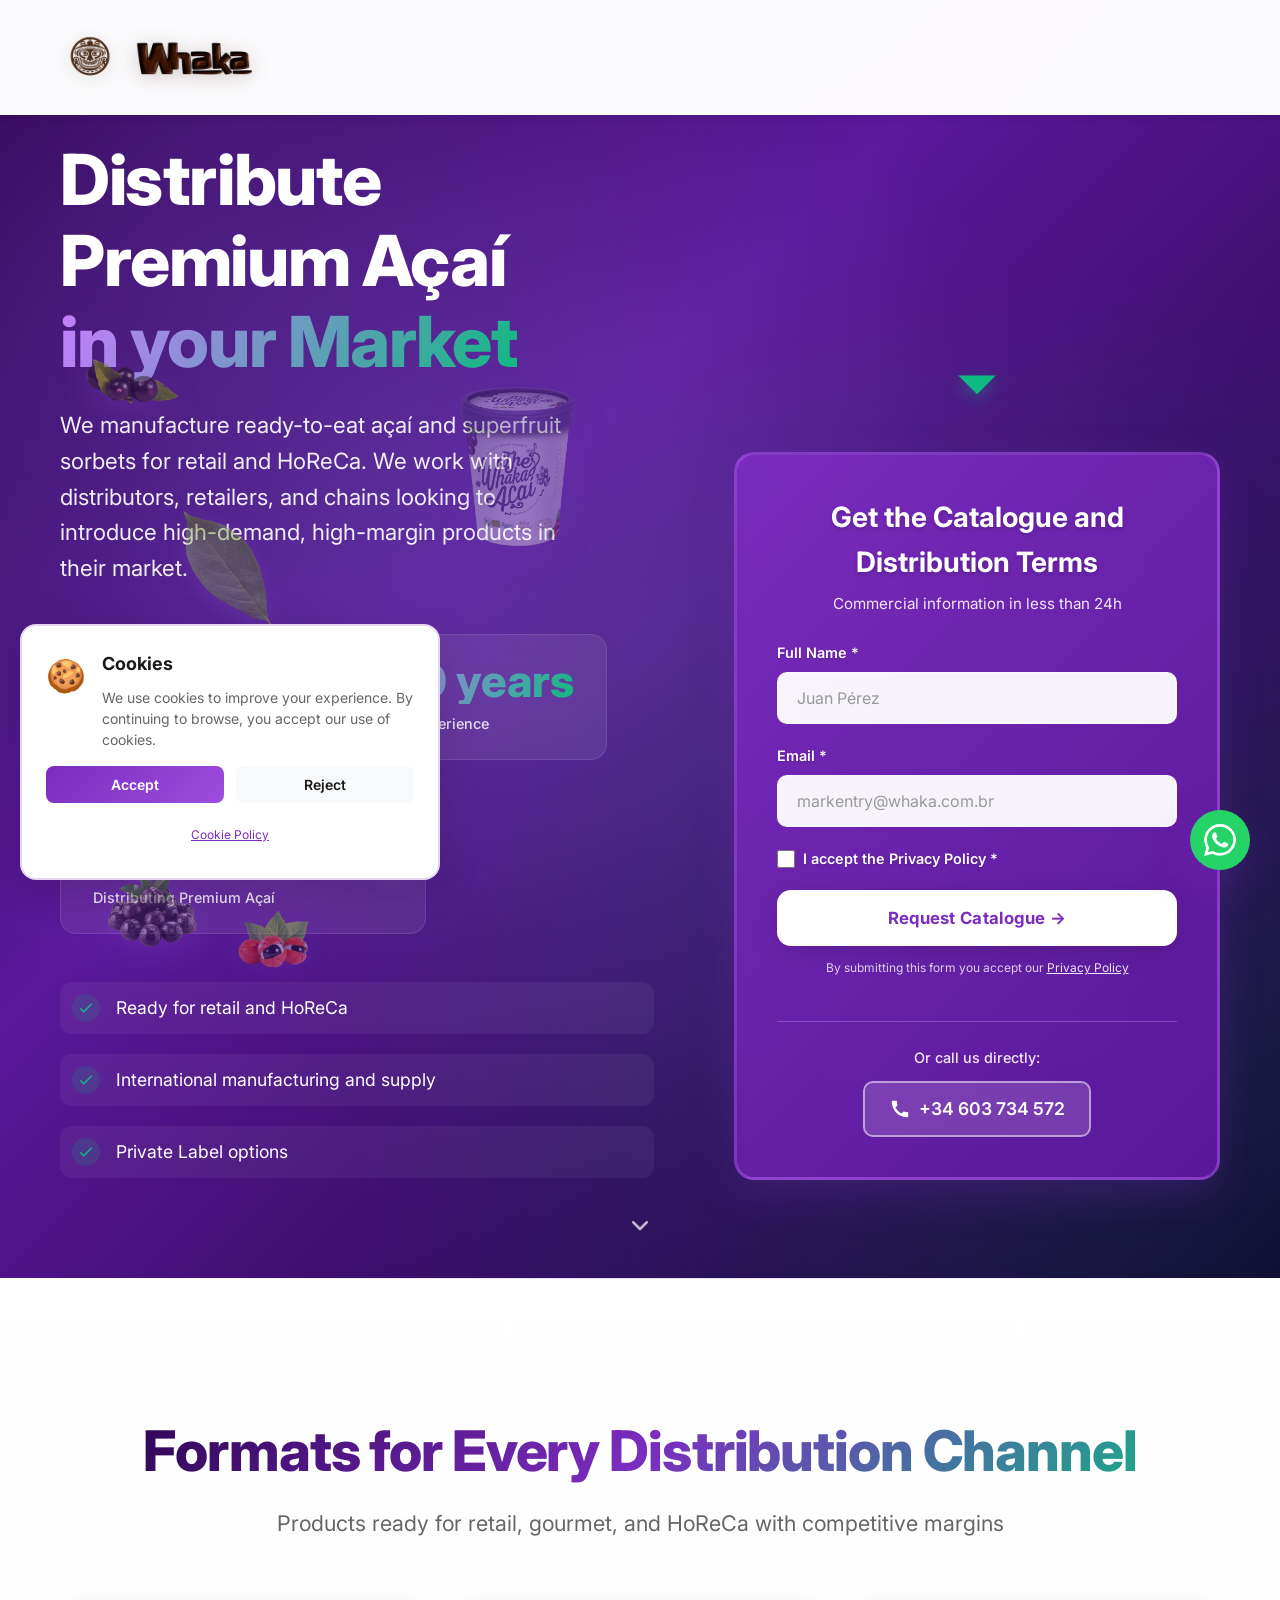
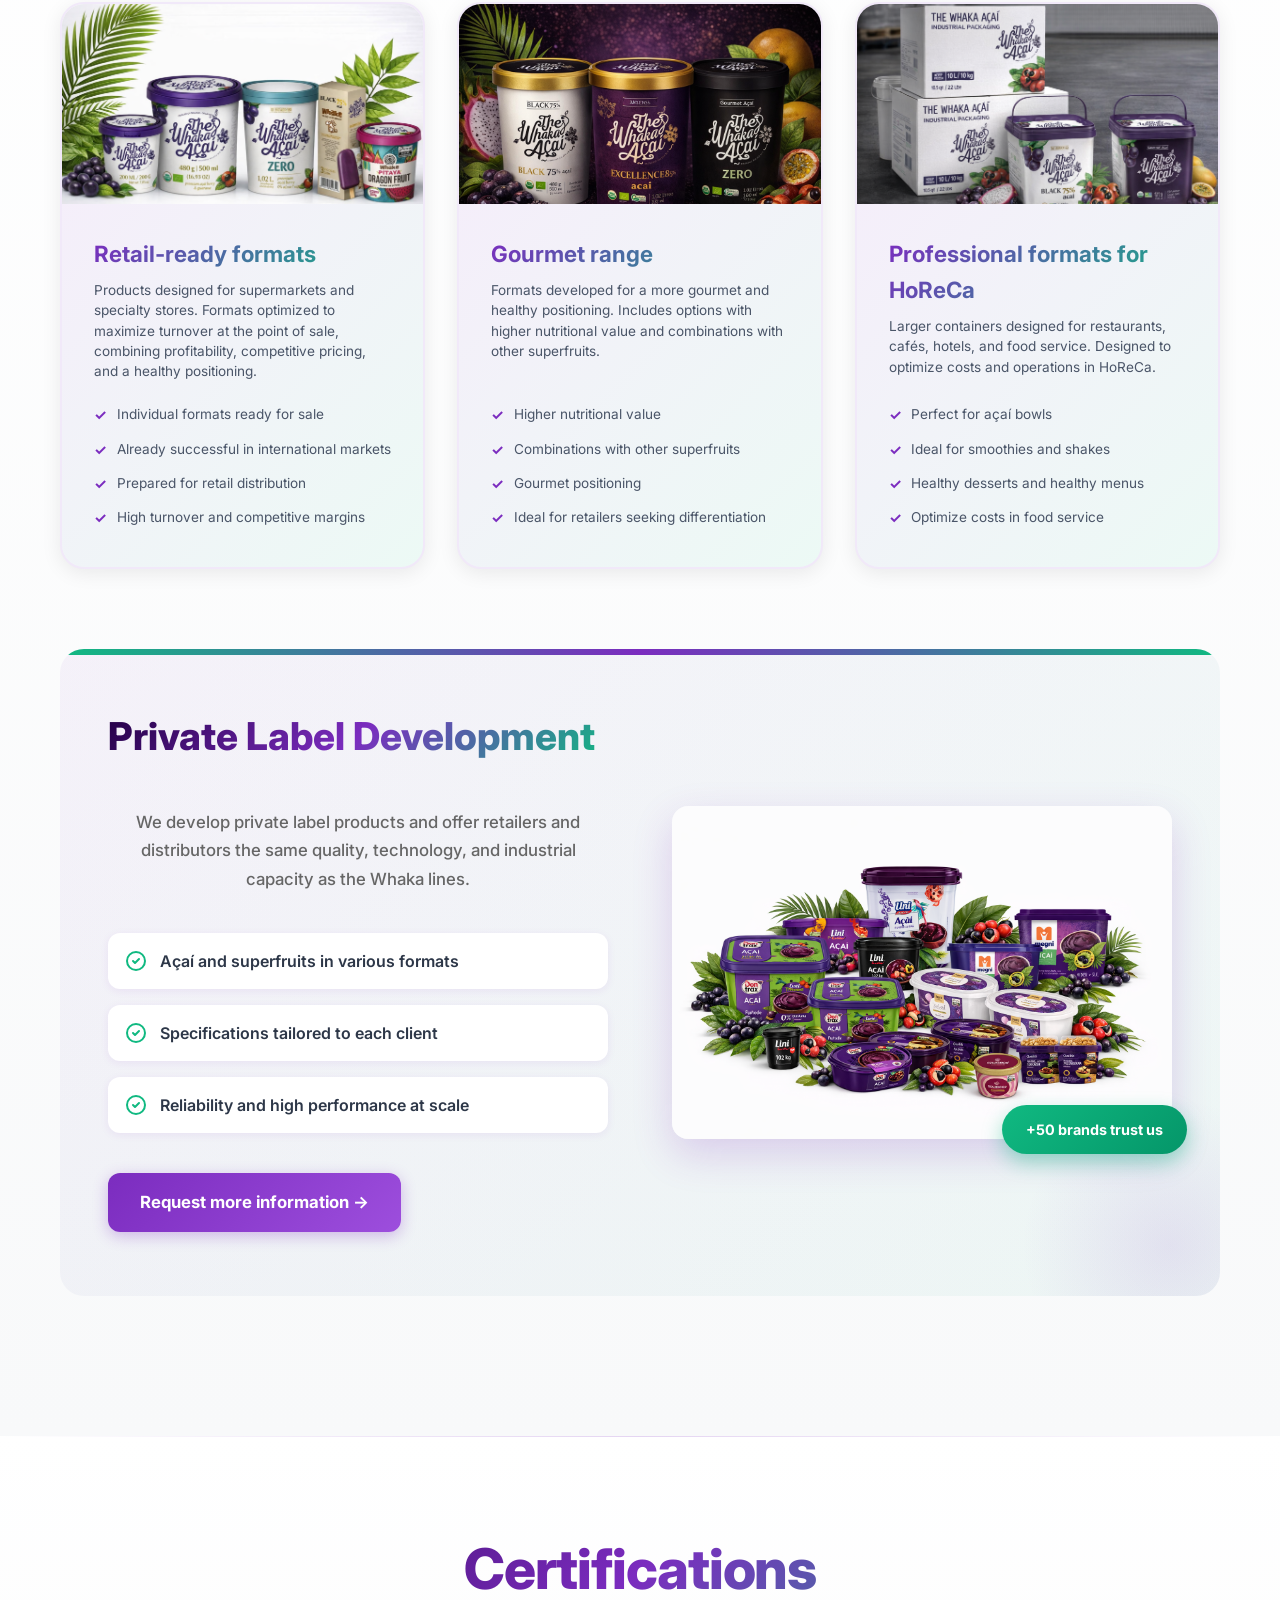
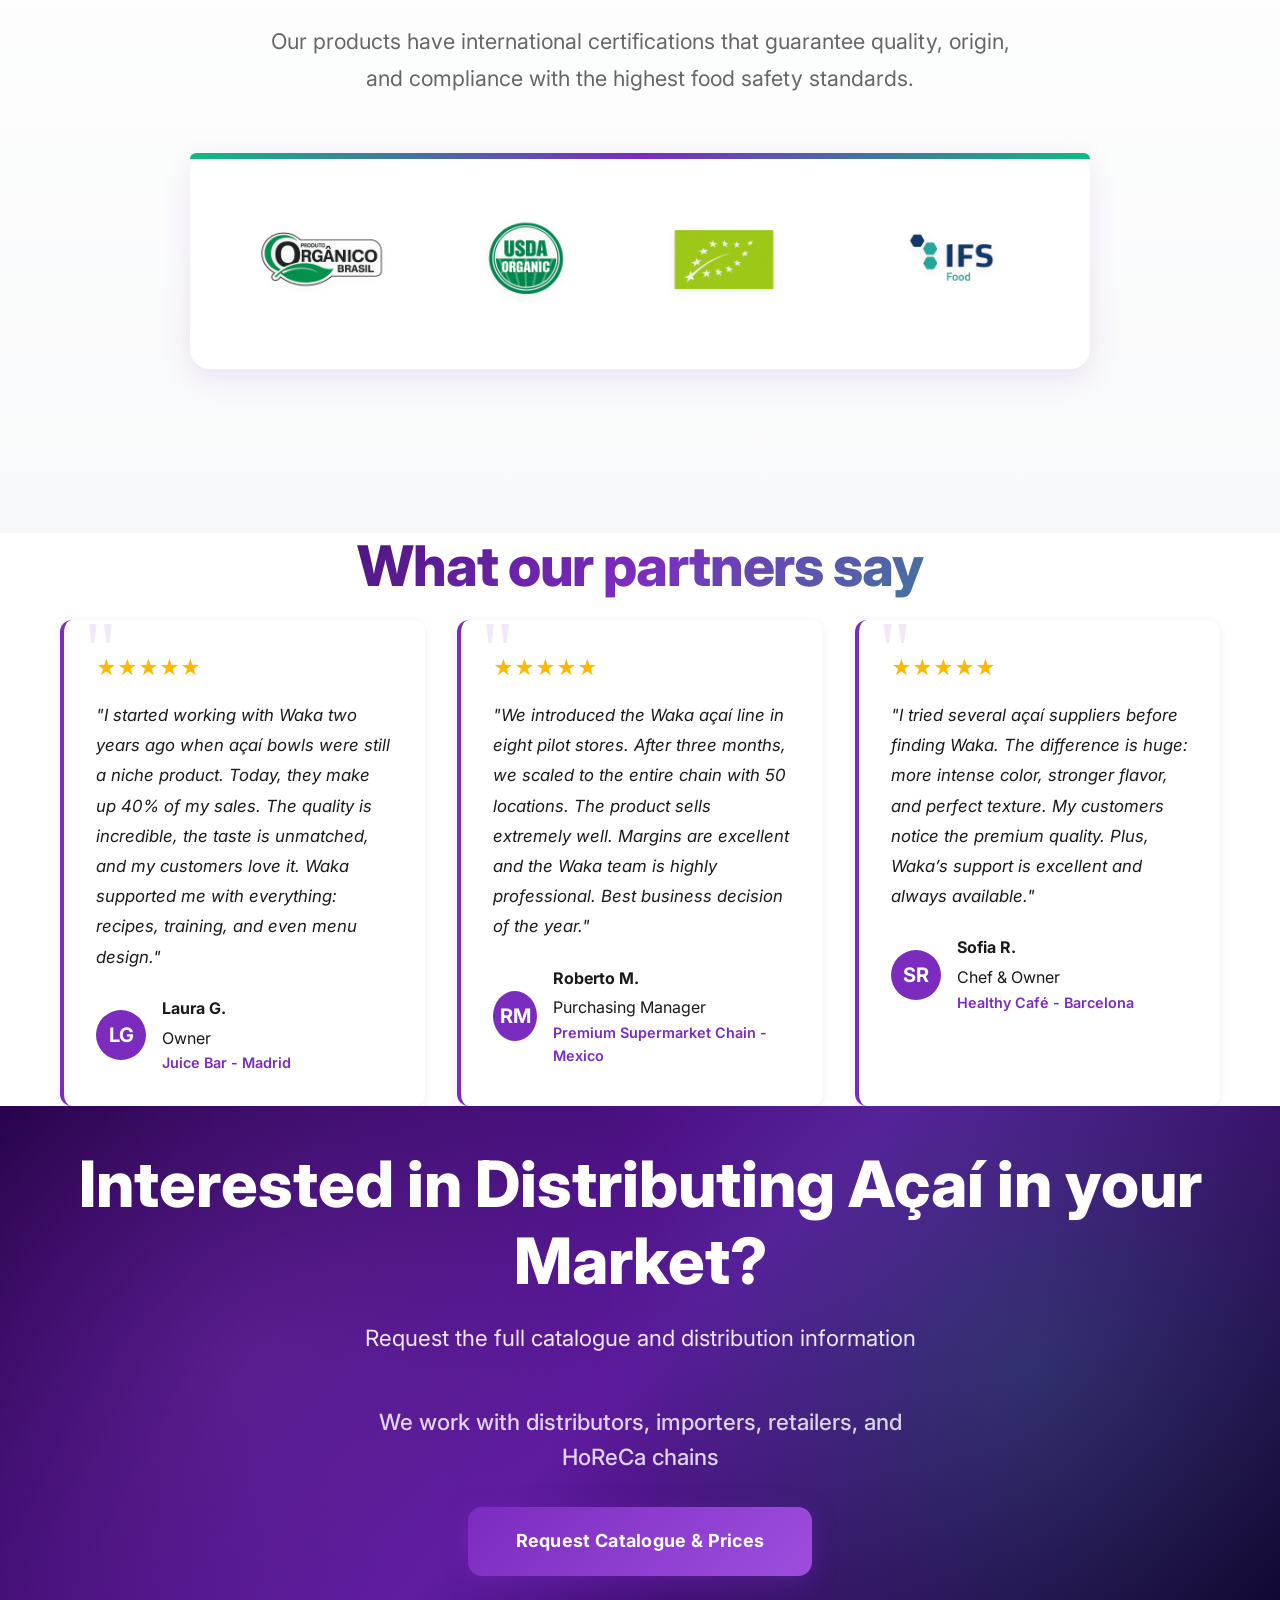
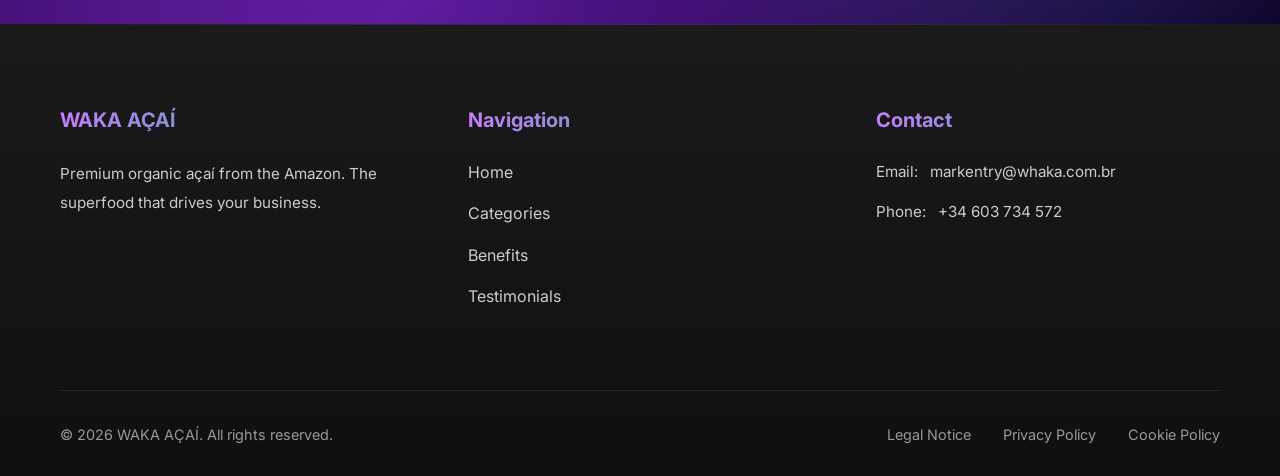
<file: index.html>
<!DOCTYPE html>
<html lang="es">
<head>
    <meta charset="UTF-8">
    <meta name="viewport" content="width=device-width, initial-scale=1.0">
    <meta id="metaDescription" name="description" content="Import açaí premium - Açaí supplier y distributor internacional. Wholesale açaí para retail y horeca. Açaí private label. Fabricación y suministro de superfrutas para distribuidores.">
    <meta id="metaKeywords" name="keywords" content="import açaí, açaí supplier, wholesale açaí, açaí distributor, açaí private label, açaí retail, açaí horeca, superfrutas distribuidor">
    <title id="pageTitle">Whaka Açaí - Distribuidor de Açaí Brasileño</title>
    
    <!-- Favicon -->
    <link rel="icon" type="image/png" href="images/favicon.png">
    <link rel="shortcut icon" type="image/png" href="images/favicon.png">
    <link rel="apple-touch-icon" href="images/favicon.png">
    
    <link rel="stylesheet" href="styles.css">
    <link rel="preconnect" href="https://fonts.googleapis.com">
    <link rel="preconnect" href="https://fonts.gstatic.com" crossorigin>
    <link href="https://fonts.googleapis.com/css2?family=Inter:wght@300;400;500;600;700;800&display=swap" rel="stylesheet">
    
    <!-- Google Analytics 4 - Se carga solo con consentimiento de cookies -->
    <script>
        window.dataLayer = window.dataLayer || [];
        function gtag(){dataLayer.push(arguments);}
    </script>
</head>
<body>
    <!-- Header Profesional -->
    <header class="header">
        <div class="container header-container">
            <div class="logo">
                <a href="index.html" style="display: flex; align-items: center; gap: 0.5rem;">
                    <img src="images/logosinfondo.png" alt="Whaka Logo" class="logo-icon" id="logoIcon">
                    <img src="images/whakanombresinfondo.png" alt="Whaka" class="logo-text" id="logoText">
                </a>
            </div>

                <!--
                <div class="language-switcher" aria-label="Selector de idioma">
                    <span class="language-switcher-label" id="languageSwitcherLabel">Idioma</span>
                    <div class="language-switcher-group" role="group" aria-label="Cambiar idioma">
                        <button type="button" class="language-button active" data-lang="es" aria-pressed="true">ES</button>
                        <button type="button" class="language-button" data-lang="nl" aria-pressed="false">NL</button>
                        <button type="button" class="language-button" data-lang="de" aria-pressed="false">DE</button>
                    </div>
                </div>
                -->
        </div>
    </header>

    <!-- Hero Section - Sección principal con CTA -->
    <section class="hero" id="hero">
        <div class="hero-overlay"></div>
        
        <!-- Elementos decorativos flotantes -->
        <div class="hero-decorations">
            <img src="images/açai fruto.png" alt="" class="float-element float-fruit-1">
            <img src="images/açai fruto 2.png" alt="" class="float-element float-fruit-2">
            <img src="images/folha.png" alt="" class="float-element float-leaf-1">
            <img src="images/foia.png" alt="" class="float-element float-leaf-2">
            <img src="images/guarana.png" alt="" class="float-element float-guarana">
            <img src="images/imagenflotante.png" alt="" class="float-element float-product">
        </div>
        
        <div class="container hero-content">
            <div class="hero-text">
                <h1 class="hero-title">
                    <span id="heroTitleText">Distribuye Açaí Premium</span> <span class="highlight" id="heroHighlight">en tu Mercado</span>
                </h1>
                <p class="hero-subtitle" id="heroSubtitle">
                    Fabricamos sorbetes de açaí y superfrutas listos para retail y horeca. Trabajamos con distribuidores, retailers y cadenas que buscan introducir productos con alta demanda y margen en su mercado.
                </p>
                
                <!-- Stats -->
                <div class="hero-stats">
                    <div class="stat-item">
                        <span class="stat-number" id="stat1Number">100%</span>
                        <span class="stat-label" id="stat1Label">Açaí orgánico certificado</span>
                    </div>
                    <div class="stat-item">
                        <span class="stat-number" id="stat2Number">+20 años</span>
                        <span class="stat-label" id="stat2Label">Experiencia en el mercado</span>
                    </div>
                    <div class="stat-item">
                        <span class="stat-number" id="stat3Number">+20 países</span>
                        <span class="stat-label" id="stat3Label">Distribuyendo açaí premium</span>
                    </div>
                </div>

                <!-- Beneficios check -->
                <div class="hero-checks">
                    <div class="check-item">
                        <svg class="check-icon" viewBox="0 0 24 24" fill="none" stroke="currentColor">
                            <path d="M5 13l4 4L19 7" stroke-width="2" stroke-linecap="round" stroke-linejoin="round"/>
                        </svg>
                        <span id="check1">Producto listo para retail y horeca</span>
                    </div>
                    <div class="check-item">
                        <svg class="check-icon" viewBox="0 0 24 24" fill="none" stroke="currentColor">
                            <path d="M5 13l4 4L19 7" stroke-width="2" stroke-linecap="round" stroke-linejoin="round"/>
                        </svg>
                        <span id="check2">Fabricación y suministro internacional</span>
                    </div>
                    <div class="check-item">
                        <svg class="check-icon" viewBox="0 0 24 24" fill="none" stroke="currentColor">
                            <path d="M5 13l4 4L19 7" stroke-width="2" stroke-linecap="round" stroke-linejoin="round"/>
                        </svg>
                        <span id="check3">Opciones de Private Label</span>
                    </div>
                </div>
            </div>

            <!-- Formulario de captura - CTA principal -->
            <div class="hero-form" id="contact-form">
                <!-- Flecha apuntando al formulario -->
                <div class="form-arrow">
                    <svg viewBox="0 0 24 24" fill="#10B981" stroke="none">
                        <path d="M7 10l5 5 5-5H7z"/>
                    </svg>
                </div>
                <div class="form-card">
                    <h3 class="form-title" id="formTitle">Solicita nuestro catálogo</h3>
                    <p class="form-subtitle" id="formSubtitle">Te contactamos en menos de 24h</p>
                    
                    <!-- Información de contacto con teléfonos click able -->
                    <div class="form-contact-info" style="display: none;">
                        <p>O llámanos y pide tu información al:</p>
                        <div class="form-phone-buttons">
                            <a href="tel:+34603734572" class="phone-link">
                                <svg class="phone-icon" viewBox="0 0 24 24" fill="currentColor">
                                    <path d="M20.01 15.38c-1.23 0-2.42-.2-3.53-.56-.35-.12-.74-.03-1.01.24l-1.57 1.97c-2.83-1.35-5.48-3.9-6.89-6.83l1.95-1.66c.27-.28.35-.67.24-1.02-.37-1.11-.56-2.3-.56-3.53 0-.54-.45-.99-.99-.99H4.19C3.65 3 3 3.24 3 3.99 3 13.28 10.73 21 20.01 21c.71 0 .99-.63.99-1.18v-3.45c0-.54-.45-.99-.99-.99z"/>
                                </svg>
                                +34 603 734 572
                            </a>
                        </div>
                    </div>
                    
                    <form id="leadForm" class="lead-form">
                        <div class="form-group">
                            <label for="name" id="labelName">Nombre completo *</label>
                            <input type="text" id="name" name="name" required placeholder="Juan Pérez">
                        </div>
                        
                        <div class="form-group">
                            <label for="email" id="labelEmail">Email *</label>
                            <input type="email" id="email" name="email" required placeholder="markentry@whaka.com.br">
                        </div>
                        
                        <div class="form-group checkbox-group">
                            <label class="checkbox-label">
                                <input type="checkbox" id="privacy" name="privacy" required>
                                <span id="privacyLabel">Acepto la política de privacidad *</span>
                            </label>
                        </div>
                        
                        <button type="submit" class="btn-primary" id="submitBtn">
                            Solicitar Catálogo →
                        </button>
                        
                        <p class="form-note"><span id="formNotePrefix">Al enviar este formulario aceptas nuestra</span> <a id="formNoteLink" href="politica-privacidad.html" style="color: rgba(255, 255, 255, 0.9); text-decoration: underline;">política de privacidad</a></p>
                        
                        <!-- Botón de llamar movido aquí -->
                        <div class="form-phone-cta">
                            <p id="formPhoneText">O llámanos directamente:</p>
                            <a href="tel:+34603734572" class="phone-link-alt">
                                <svg class="phone-icon" viewBox="0 0 24 24" fill="currentColor">
                                    <path d="M20.01 15.38c-1.23 0-2.42-.2-3.53-.56-.35-.12-.74-.03-1.01.24l-1.57 1.97c-2.83-1.35-5.48-3.9-6.89-6.83l1.95-1.66c.27-.28.35-.67.24-1.02-.37-1.11-.56-2.3-.56-3.53 0-.54-.45-.99-.99-.99H4.19C3.65 3 3 3.24 3 3.99 3 13.28 10.73 21 20.01 21c.71 0 .99-.63.99-1.18v-3.45c0-.54-.45-.99-.99-.99z"/>
                                </svg>
                                +34 603 734 572
                            </a>
                        </div>
                    </form>

                    <div class="form-success" id="formSuccess" style="display: none;">
                        <svg class="success-icon" viewBox="0 0 24 24" fill="none" stroke="currentColor">
                            <circle cx="12" cy="12" r="10" stroke-width="2"/>
                            <path d="M8 12l3 3l5-6" stroke-width="2" stroke-linecap="round" stroke-linejoin="round"/>
                        </svg>
                        <h3 id="formSuccessTitle">¡Gracias por tu interés!</h3>
                        <p id="formSuccessText">Nos pondremos en contacto contigo en menos de 24 horas.</p>
                    </div>
                </div>
            </div>
        </div>

        <!-- Flecha scroll down -->
        <div class="scroll-indicator">
            <svg viewBox="0 0 24 24" fill="none" stroke="currentColor">
                <path d="M7 10l5 5l5-5" stroke-width="2" stroke-linecap="round" stroke-linejoin="round"/>
            </svg>
        </div>
    </section>

    <!-- Sección de Categorías/Productos -->
    <section class="categories" id="categories">
        <div class="container">
            <h2 class="section-title" id="categoriesTitle">Categorías que trabajamos</h2>
            <p class="section-subtitle" id="categoriesSubtitle">
                Surtido seleccionado para retail y distribución moderna
            </p>
            
            <div class="categories-grid" id="categoriesGrid">
                <!-- Las categorías se cargarán desde config.js -->
            </div>
            
            <div class="private-label-section">
                <div class="private-label-content">
                    <div class="private-label-text">
                        <h3 class="private-label-main-title" id="privateLabelMainTitle">Desarrollo de Marca Propia (Private Label)</h3>
                        <p class="private-label-description" id="privateLabelDescriptionText">Desarrollamos productos para marcas propias, ofreciendo a redes varejistas y distribuidores la misma calidad, tecnología y capacidad industrial aplicada a las líneas Whaka.</p>
                        
                        <div class="private-label-features">
                            <div class="private-label-feature">
                                <svg class="feature-icon" viewBox="0 0 24 24" fill="none" stroke="currentColor">
                                    <path d="M9 12l2 2 4-4m6 2a9 9 0 11-18 0 9 9 0 0118 0z" stroke-width="2" stroke-linecap="round" stroke-linejoin="round"/>
                                </svg>
                                <span id="privateLabelFeature1">Açaí y superfrutas en diversos formatos</span>
                            </div>
                            <div class="private-label-feature">
                                <svg class="feature-icon" viewBox="0 0 24 24" fill="none" stroke="currentColor">
                                    <path d="M9 12l2 2 4-4m6 2a9 9 0 11-18 0 9 9 0 0118 0z" stroke-width="2" stroke-linecap="round" stroke-linejoin="round"/>
                                </svg>
                                <span id="privateLabelFeature2">Especificaciones adaptadas a cada cliente</span>
                            </div>
                            <div class="private-label-feature">
                                <svg class="feature-icon" viewBox="0 0 24 24" fill="none" stroke="currentColor">
                                    <path d="M9 12l2 2 4-4m6 2a9 9 0 11-18 0 9 9 0 0118 0z" stroke-width="2" stroke-linecap="round" stroke-linejoin="round"/>
                                </svg>
                                <span id="privateLabelFeature3">Confiabilidad y alto rendimiento en gran escala</span>
                            </div>
                        </div>
                        
                        <a href="#contact-form" class="btn-private-label" id="privateLabelButton">Solicita más información →</a>
                    </div>
                    
                    <div class="private-label-image">
                        <img src="images/privateLabel.png" alt="Private Label - Productos Marca Propia" id="privateLabelImage">
                        <div class="image-badge">
                            <span class="badge-text" id="privateLabelBadge">+50 marcas confían en nosotros</span>
                        </div>
                    </div>
                </div>
            </div>
        </div>
    </section>

    <!-- Sección de Beneficios -->
    <section class="benefits" id="benefits">
        <div class="container">
            <h2 class="section-title" id="benefitsTitle">¿Qué consigues trabajando con nosotros?</h2>
            <p class="section-subtitle" id="benefitsSubtitle"></p>
            
            <div class="certificates-container">
                <div class="certificate-logo">
                    <img src="images/logoOrganicoBrasil.png" alt="Orgânico Brasil" />
                </div>
                <div class="certificate-logo">
                    <img src="images/USDAorganic.png" alt="USDA Organic" />
                </div>
                <div class="certificate-logo">
                    <img src="images/hojaEuropa.png" alt="EU Organic" />
                </div>
                <div class="certificate-logo">
                    <img src="images/IFS.png" alt="IFS Food" />
                </div>
            </div>
            
            <div class="benefits-grid" id="benefitsGrid">
                <!-- Los beneficios se cargarán desde config.js -->
            </div>
        </div>
    </section>

    <!-- Sección de Testimonios -->
    <section class="testimonials" id="testimonials">
        <div class="container">
            <h2 class="section-title" id="testimonialsTitle">Lo que dicen nuestros partners</h2>
            
            <div class="testimonials-grid" id="testimonialsGrid">
                <!-- Los testimonios se cargarán desde config.js -->
            </div>
        </div>
    </section>

    <!-- CTA Final -->
    <section class="cta-final">
        <div class="container">
            <div class="cta-content">
                <h2 id="ctaFinalTitle">¿Interesado en Distribuir Açaí en tu Mercado?</h2>
                <p id="ctaFinalText">Solicita el catálogo completo y la información de distribución</p>
                <p class="cta-subtitle" id="ctaFinalSubtitle">Trabajamos con distribuidores, importadores, retailers y cadenas horeca</p>
                <a href="#contact-form" class="btn-primary btn-large" id="ctaFinalButton">Solicitar Catálogo y Precios</a>
            </div>
        </div>
    </section>

    <!-- Footer -->
    <footer class="footer">
        <div class="container">
            <div class="footer-content">
                <div class="footer-col">
                    <h4 id="footerCompanyName">EMPRESA</h4>
                    <p id="footerDescription">
                        Descripción breve de la empresa y su propuesta de valor.
                    </p>
                </div>
                
                <div class="footer-col">
                    <h4 id="footerNavTitle">Navegación</h4>
                    <ul id="footerNav">
                        <li><a href="#hero" id="footerNavHome">Inicio</a></li>
                        <li><a href="#categories" id="footerNavCategories">Categorías</a></li>
                        <li><a href="#benefits" id="footerNavBenefits">Beneficios</a></li>
                        <li><a href="#testimonials" id="footerNavTestimonials">Testimonios</a></li>
                    </ul>
                </div>
                
                <div class="footer-col">
                    <h4 id="footerContactTitle">Contacto</h4>
                    <ul class="footer-contact">
                        <li><span id="footerEmailLabel">Email:</span> <a href="mailto:info@empresa.com" id="footerEmail">info@empresa.com</a></li>
                        <li><span id="footerPhoneLabel">Tel:</span> <a href="tel:+34000000000" id="footerPhone">+34 000 000 000</a></li>
                    </ul>
                </div>
                
            </div>
            
            <div class="footer-bottom">
                <p>&copy; <span id="currentYear"></span> <span id="footerCopyright">Empresa</span>. <span id="footerRights">Todos los derechos reservados.</span></p>
                <div class="footer-legal">
                    <a href="aviso-legal.html" id="legalNoticeLink">Aviso Legal</a>
                    <a href="politica-privacidad.html" id="privacyPolicyLink">Política de Privacidad</a>
                    <a href="politica-cookies.html" id="cookiePolicyFooterLink">Política de Cookies</a>
                </div>
            </div>
        </div>
    </footer>

    <!-- Botón flotante de WhatsApp -->
    <a href="https://wa.me/34000000000" class="whatsapp-float" target="_blank" id="whatsappBtn">
        <svg viewBox="0 0 24 24" fill="currentColor">
            <path d="M17.472 14.382c-.297-.149-1.758-.867-2.03-.967-.273-.099-.471-.148-.67.15-.197.297-.767.966-.94 1.164-.173.199-.347.223-.644.075-.297-.15-1.255-.463-2.39-1.475-.883-.788-1.48-1.761-1.653-2.059-.173-.297-.018-.458.13-.606.134-.133.298-.347.446-.52.149-.174.198-.298.298-.497.099-.198.05-.371-.025-.52-.075-.149-.669-1.612-.916-2.207-.242-.579-.487-.5-.669-.51-.173-.008-.371-.01-.57-.01-.198 0-.52.074-.792.372-.272.297-1.04 1.016-1.04 2.479 0 1.462 1.065 2.875 1.213 3.074.149.198 2.096 3.2 5.077 4.487.709.306 1.262.489 1.694.625.712.227 1.36.195 1.871.118.571-.085 1.758-.719 2.006-1.413.248-.694.248-1.289.173-1.413-.074-.124-.272-.198-.57-.347m-5.421 7.403h-.004a9.87 9.87 0 01-5.031-1.378l-.361-.214-3.741.982.998-3.648-.235-.374a9.86 9.86 0 01-1.51-5.26c.001-5.45 4.436-9.884 9.888-9.884 2.64 0 5.122 1.03 6.988 2.898a9.825 9.825 0 012.893 6.994c-.003 5.45-4.437 9.884-9.885 9.884m8.413-18.297A11.815 11.815 0 0012.05 0C5.495 0 .16 5.335.157 11.892c0 2.096.547 4.142 1.588 5.945L.057 24l6.305-1.654a11.882 11.882 0 005.683 1.448h.005c6.554 0 11.89-5.335 11.893-11.893a11.821 11.821 0 00-3.48-8.413z"/>
        </svg>
    </a>

    <!-- Banner de Cookies -->
    <div id="cookieBanner" class="cookie-banner">
        <div class="cookie-content">
            <div class="cookie-icon">🍪</div>
            <div class="cookie-text">
                <h4 id="cookieTitle">Cookies</h4>
                <p id="cookieText">Utilizamos cookies para mejorar tu experiencia. Al continuar navegando, aceptas nuestro uso de cookies.</p>
            </div>
        </div>
        <div class="cookie-buttons">
            <button onclick="acceptCookies()" class="cookie-btn cookie-accept" id="cookieAccept">Aceptar</button>
            <button onclick="rejectCookies()" class="cookie-btn cookie-reject" id="cookieReject">Rechazar</button>
            <a href="politica-cookies.html" class="cookie-link" id="cookiePolicyBannerLink">Política de Cookies</a>
        </div>
    </div>

    <!-- Scripts -->
    <script src="config.js"></script>
    <script src="script.js"></script>
</body>
</html>
</file>
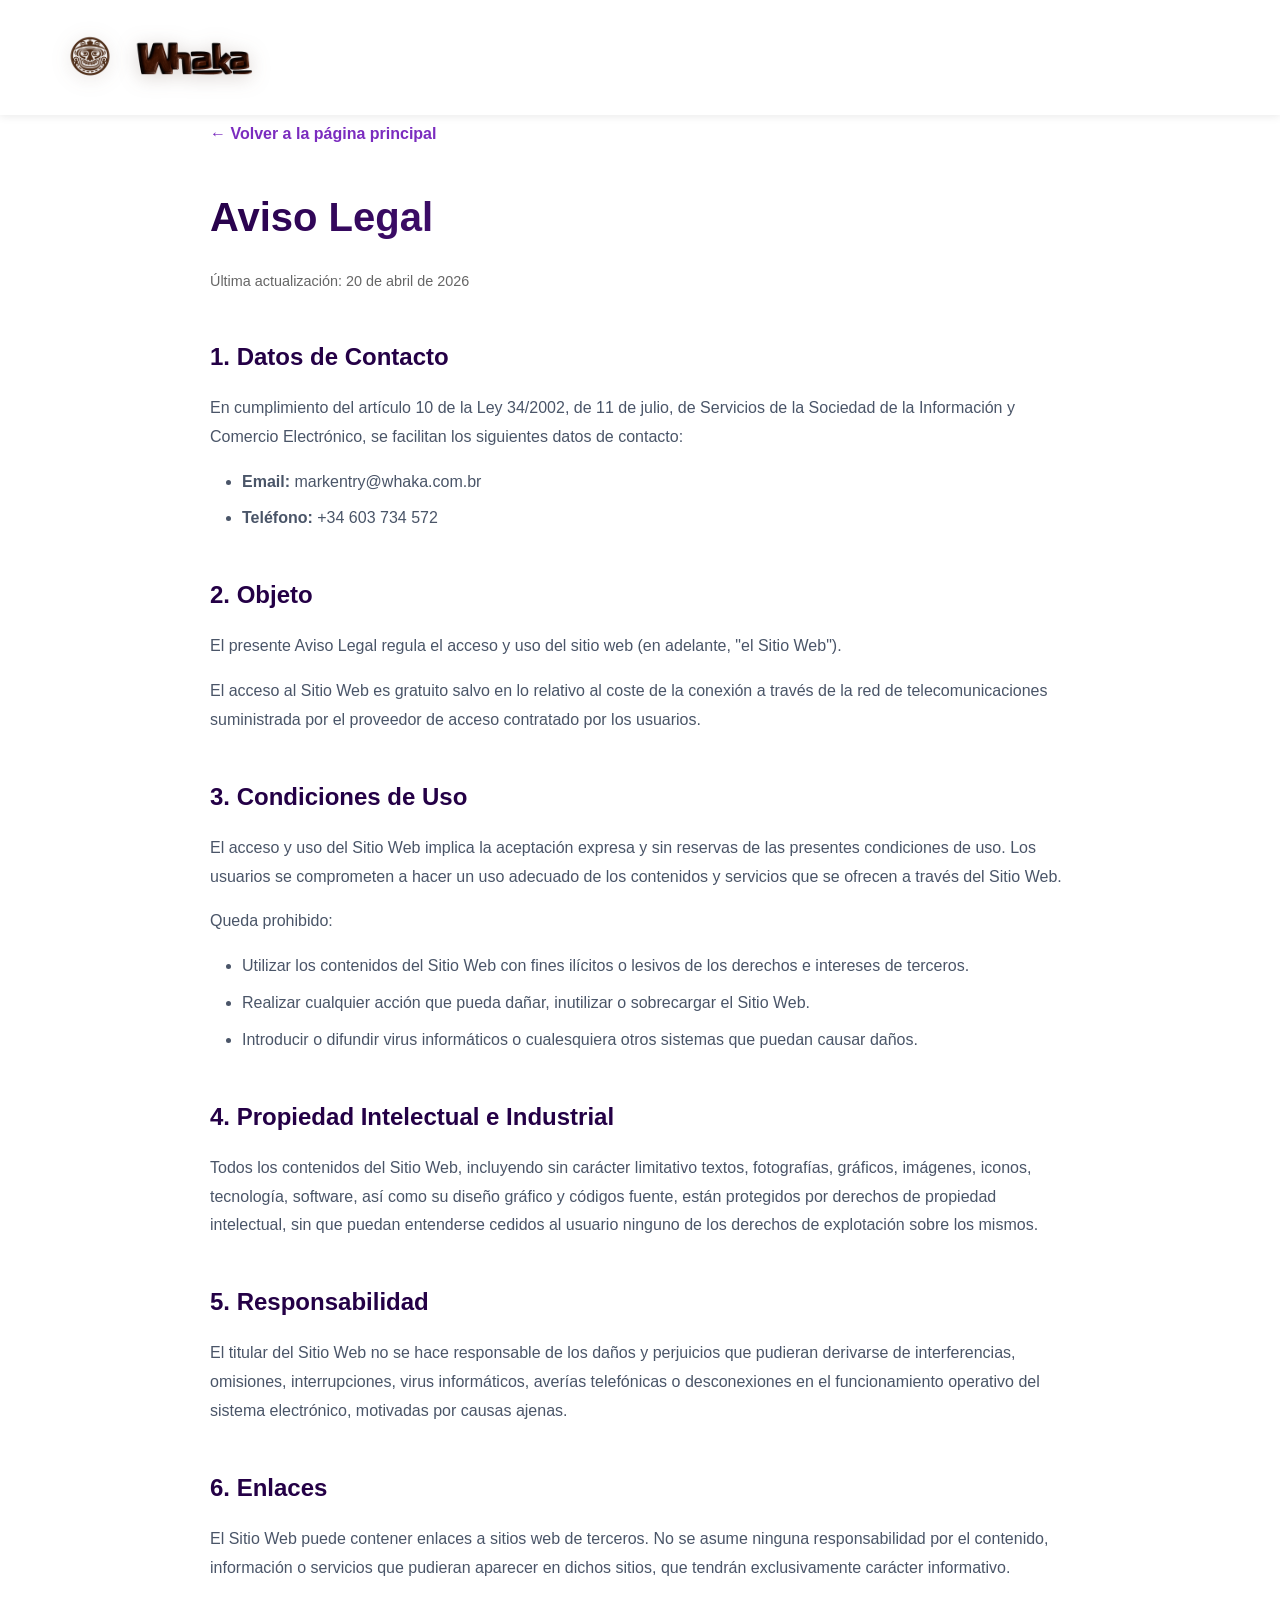
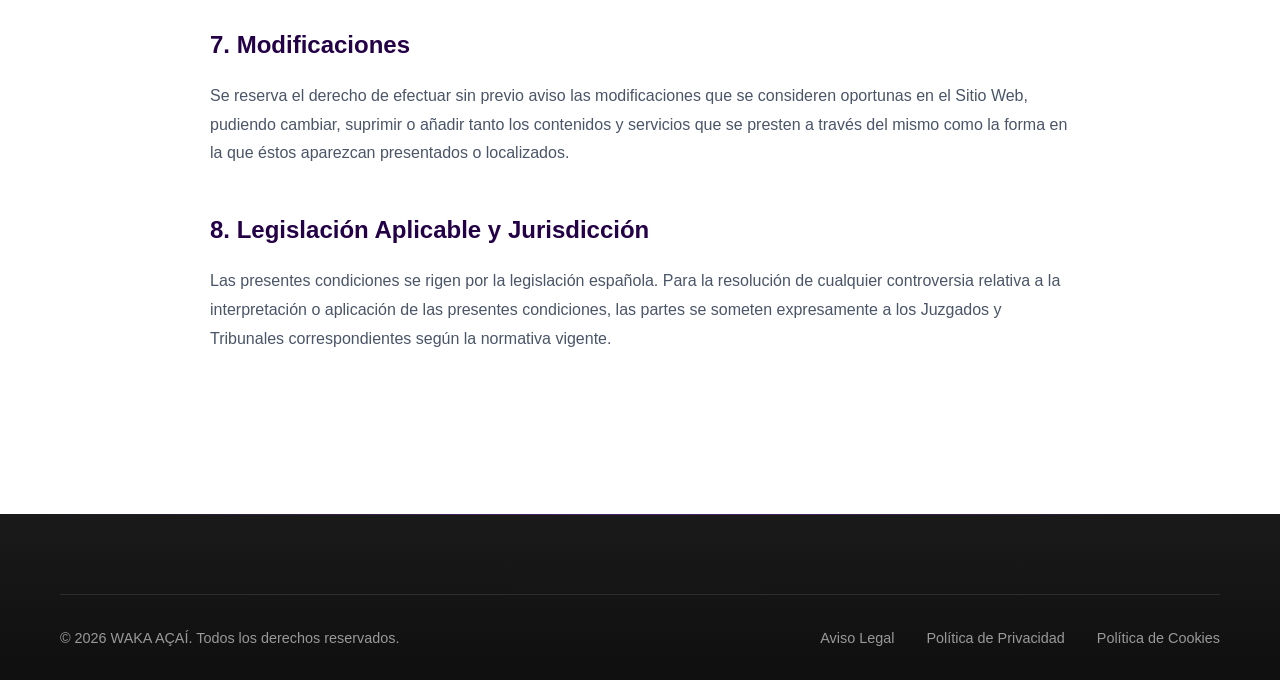
<file: aviso-legal.html>
<!DOCTYPE html>
<html lang="es">
<head>
    <meta charset="UTF-8">
    <meta name="viewport" content="width=device-width, initial-scale=1.0">
    <title>Aviso Legal - Whaka Açaí</title>
    <link rel="icon" type="image/png" href="images/favicon.png">
    <link rel="stylesheet" href="styles.css">
    <style>
        .legal-page {
            max-width: 900px;
            margin: 0 auto;
            padding: 120px 20px 80px;
            line-height: 1.8;
        }
        .legal-page h1 {
            font-size: 2.5rem;
            color: #240046;
            margin-bottom: 1rem;
            background: linear-gradient(135deg, #240046 0%, #7B2CBF 100%);
            -webkit-background-clip: text;
            -webkit-text-fill-color: transparent;
            background-clip: text;
        }
        .legal-page .last-updated {
            color: #666;
            font-size: 0.9rem;
            margin-bottom: 2rem;
        }
        .legal-page h2 {
            font-size: 1.5rem;
            color: #240046;
            margin-top: 2.5rem;
            margin-bottom: 1rem;
        }
        .legal-page p {
            margin-bottom: 1rem;
            color: #4A5568;
        }
        .legal-page ul {
            margin: 1rem 0 1rem 2rem;
            color: #4A5568;
        }
        .legal-page li {
            margin-bottom: 0.5rem;
        }
        .back-link {
            display: inline-block;
            margin-bottom: 2rem;
            color: #7B2CBF;
            text-decoration: none;
            font-weight: 600;
        }
        .back-link:hover {
            text-decoration: underline;
        }
    </style>
</head>
<body data-legal-page="legal">
    <!-- Header -->
    <header class="header">
        <div class="container header-container">
            <div class="logo">
                <a href="index.html" id="legalHomeLink" style="display: flex; align-items: center; gap: 0.5rem;">
                    <img src="images/logosinfondo.png" alt="Whaka Logo" class="logo-icon">
                    <img src="images/whakanombresinfondo.png" alt="Whaka" class="logo-text">
                </a>
            </div>
        </div>
    </header>

    <div class="legal-page">
        <a href="index.html" class="back-link" id="backToHomeLink">← Volver a la página principal</a>
        <div id="legalContent"></div>
    </div>

    <footer class="footer" style="margin-top: 4rem;">
        <div class="container">
            <div class="footer-bottom">
                <p>&copy; <span id="currentYear">2026</span> WAKA AÇAÍ. <span id="legalFooterRights">Todos los derechos reservados.</span></p>
                <div class="footer-legal">
                    <a href="aviso-legal.html" id="legalFooterLegal">Aviso Legal</a>
                    <a href="politica-privacidad.html" id="legalFooterPrivacy">Política de Privacidad</a>
                    <a href="politica-cookies.html" id="legalFooterCookies">Política de Cookies</a>
                </div>
            </div>
        </div>
    </footer>
    <script src="legal-pages.js"></script>
</body>
</html>
</file>
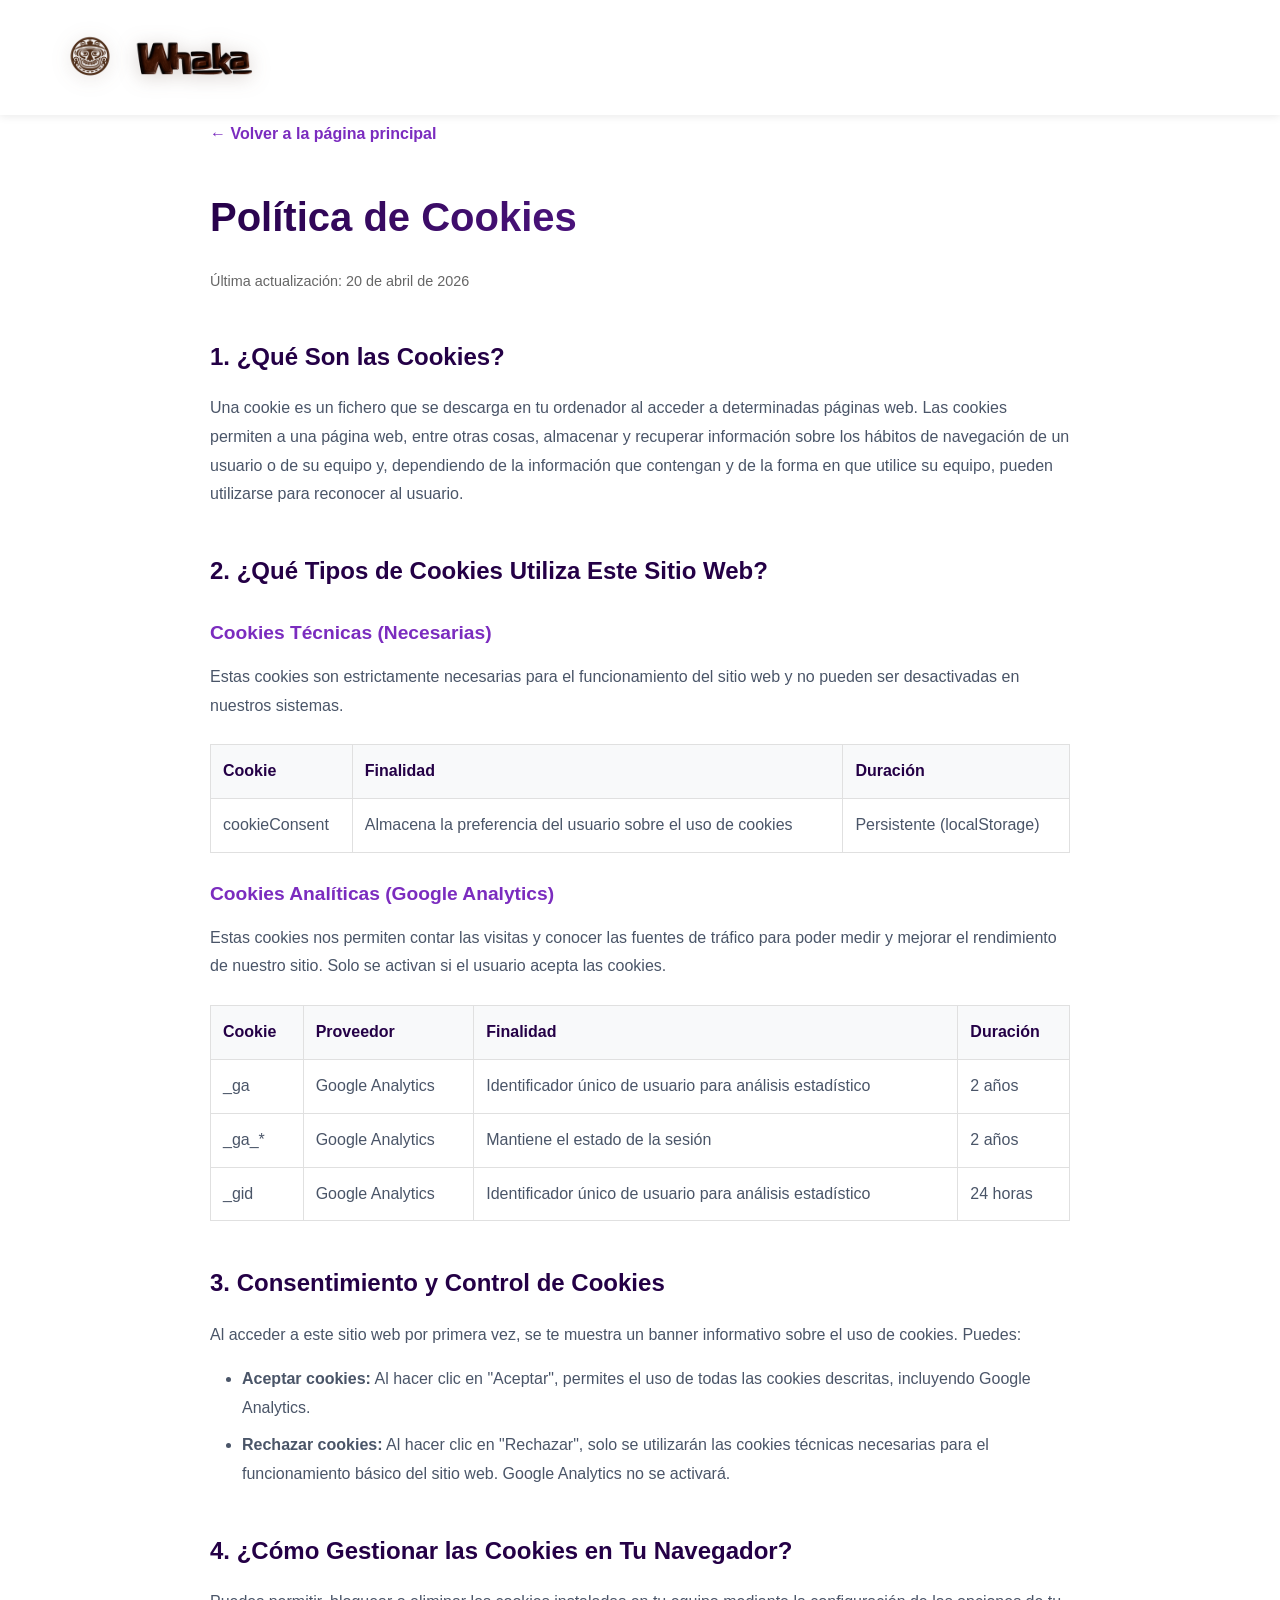
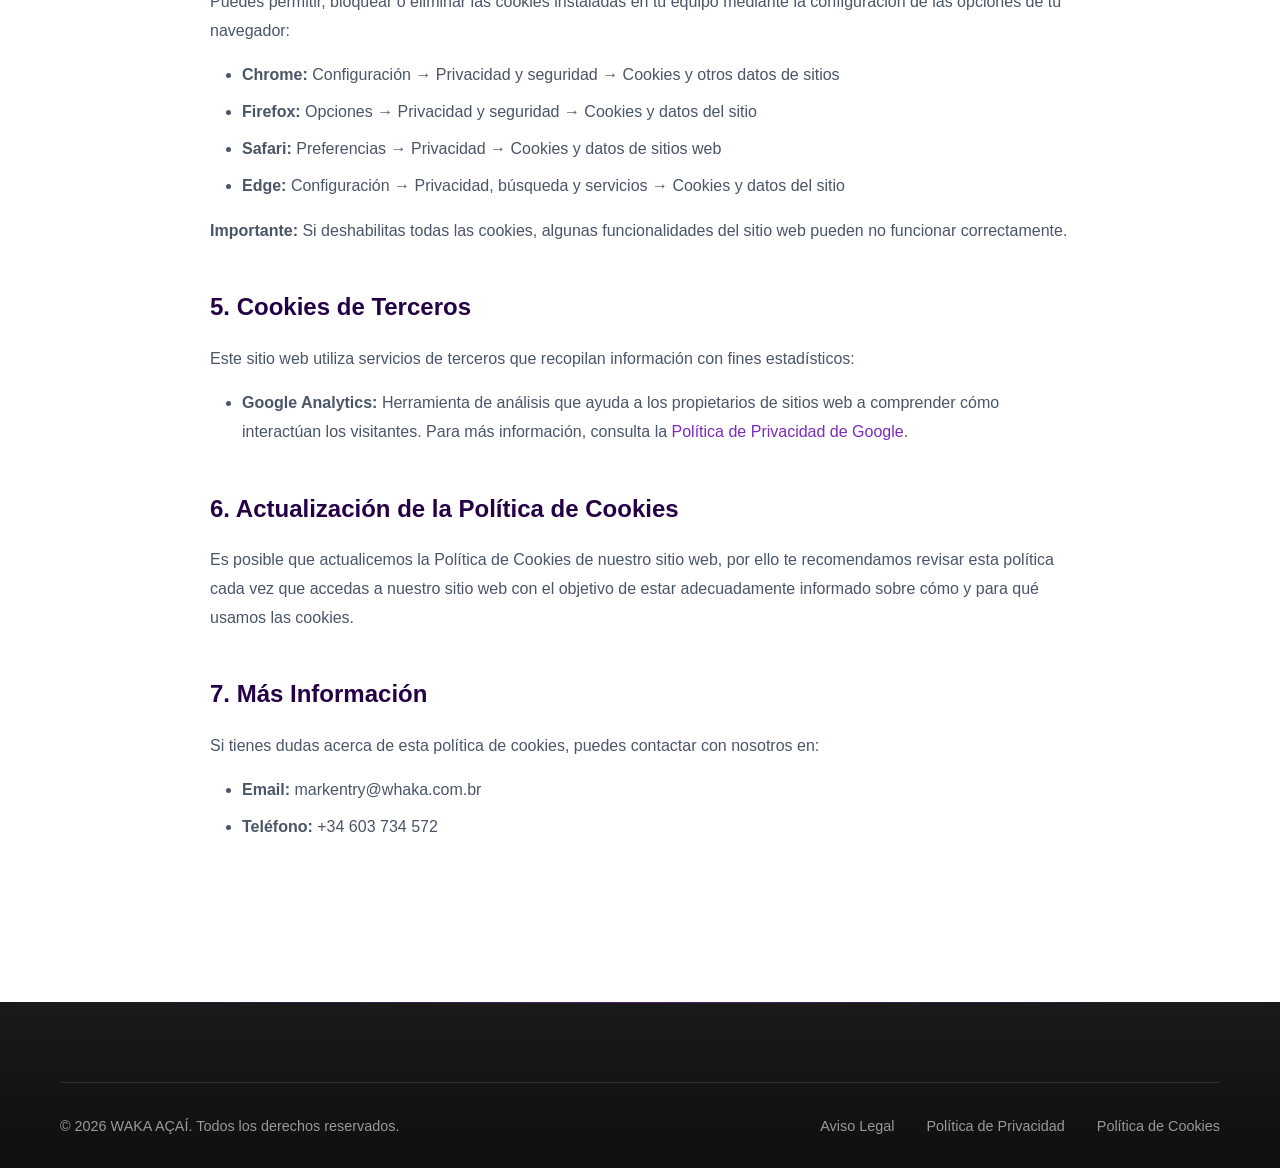
<file: politica-cookies.html>
<!DOCTYPE html>
<html lang="es">
<head>
    <meta charset="UTF-8">
    <meta name="viewport" content="width=device-width, initial-scale=1.0">
    <title>Política de Cookies - Whaka Açaí</title>
    <link rel="icon" type="image/png" href="images/favicon.png">
    <link rel="stylesheet" href="styles.css">
    <style>
        .legal-page {
            max-width: 900px;
            margin: 0 auto;
            padding: 120px 20px 80px;
            line-height: 1.8;
        }
        .legal-page h1 {
            font-size: 2.5rem;
            color: #240046;
            margin-bottom: 1rem;
            background: linear-gradient(135deg, #240046 0%, #7B2CBF 100%);
            -webkit-background-clip: text;
            -webkit-text-fill-color: transparent;
            background-clip: text;
        }
        .legal-page .last-updated {
            color: #666;
            font-size: 0.9rem;
            margin-bottom: 2rem;
        }
        .legal-page h2 {
            font-size: 1.5rem;
            color: #240046;
            margin-top: 2.5rem;
            margin-bottom: 1rem;
        }
        .legal-page h3 {
            font-size: 1.2rem;
            color: #7B2CBF;
            margin-top: 1.5rem;
            margin-bottom: 0.75rem;
        }
        .legal-page p {
            margin-bottom: 1rem;
            color: #4A5568;
        }
        .legal-page ul {
            margin: 1rem 0 1rem 2rem;
            color: #4A5568;
        }
        .legal-page li {
            margin-bottom: 0.5rem;
        }
        .legal-page table {
            width: 100%;
            border-collapse: collapse;
            margin: 1.5rem 0;
        }
        .legal-page th, .legal-page td {
            border: 1px solid #E0E0E0;
            padding: 12px;
            text-align: left;
        }
        .legal-page th {
            background-color: #F8F9FA;
            color: #240046;
            font-weight: 600;
        }
        .legal-page td {
            color: #4A5568;
        }
        .back-link {
            display: inline-block;
            margin-bottom: 2rem;
            color: #7B2CBF;
            text-decoration: none;
            font-weight: 600;
        }
        .back-link:hover {
            text-decoration: underline;
        }
    </style>
</head>
<body data-legal-page="cookies">
    <!-- Header -->
    <header class="header">
        <div class="container header-container">
            <div class="logo">
                <a href="index.html" id="legalHomeLink" style="display: flex; align-items: center; gap: 0.5rem;">
                    <img src="images/logosinfondo.png" alt="Whaka Logo" class="logo-icon">
                    <img src="images/whakanombresinfondo.png" alt="Whaka" class="logo-text">
                </a>
            </div>
        </div>
    </header>

    <div class="legal-page">
        <a href="index.html" class="back-link" id="backToHomeLink">← Volver a la página principal</a>
        <div id="legalContent"></div>
    </div>

    <footer class="footer" style="margin-top: 4rem;">
        <div class="container">
            <div class="footer-bottom">
                <p>&copy; <span id="currentYear">2026</span> WAKA AÇAÍ. <span id="legalFooterRights">Todos los derechos reservados.</span></p>
                <div class="footer-legal">
                    <a href="aviso-legal.html" id="legalFooterLegal">Aviso Legal</a>
                    <a href="politica-privacidad.html" id="legalFooterPrivacy">Política de Privacidad</a>
                    <a href="politica-cookies.html" id="legalFooterCookies">Política de Cookies</a>
                </div>
            </div>
        </div>
    </footer>
    <script src="legal-pages.js"></script>
</body>
</html>
</file>
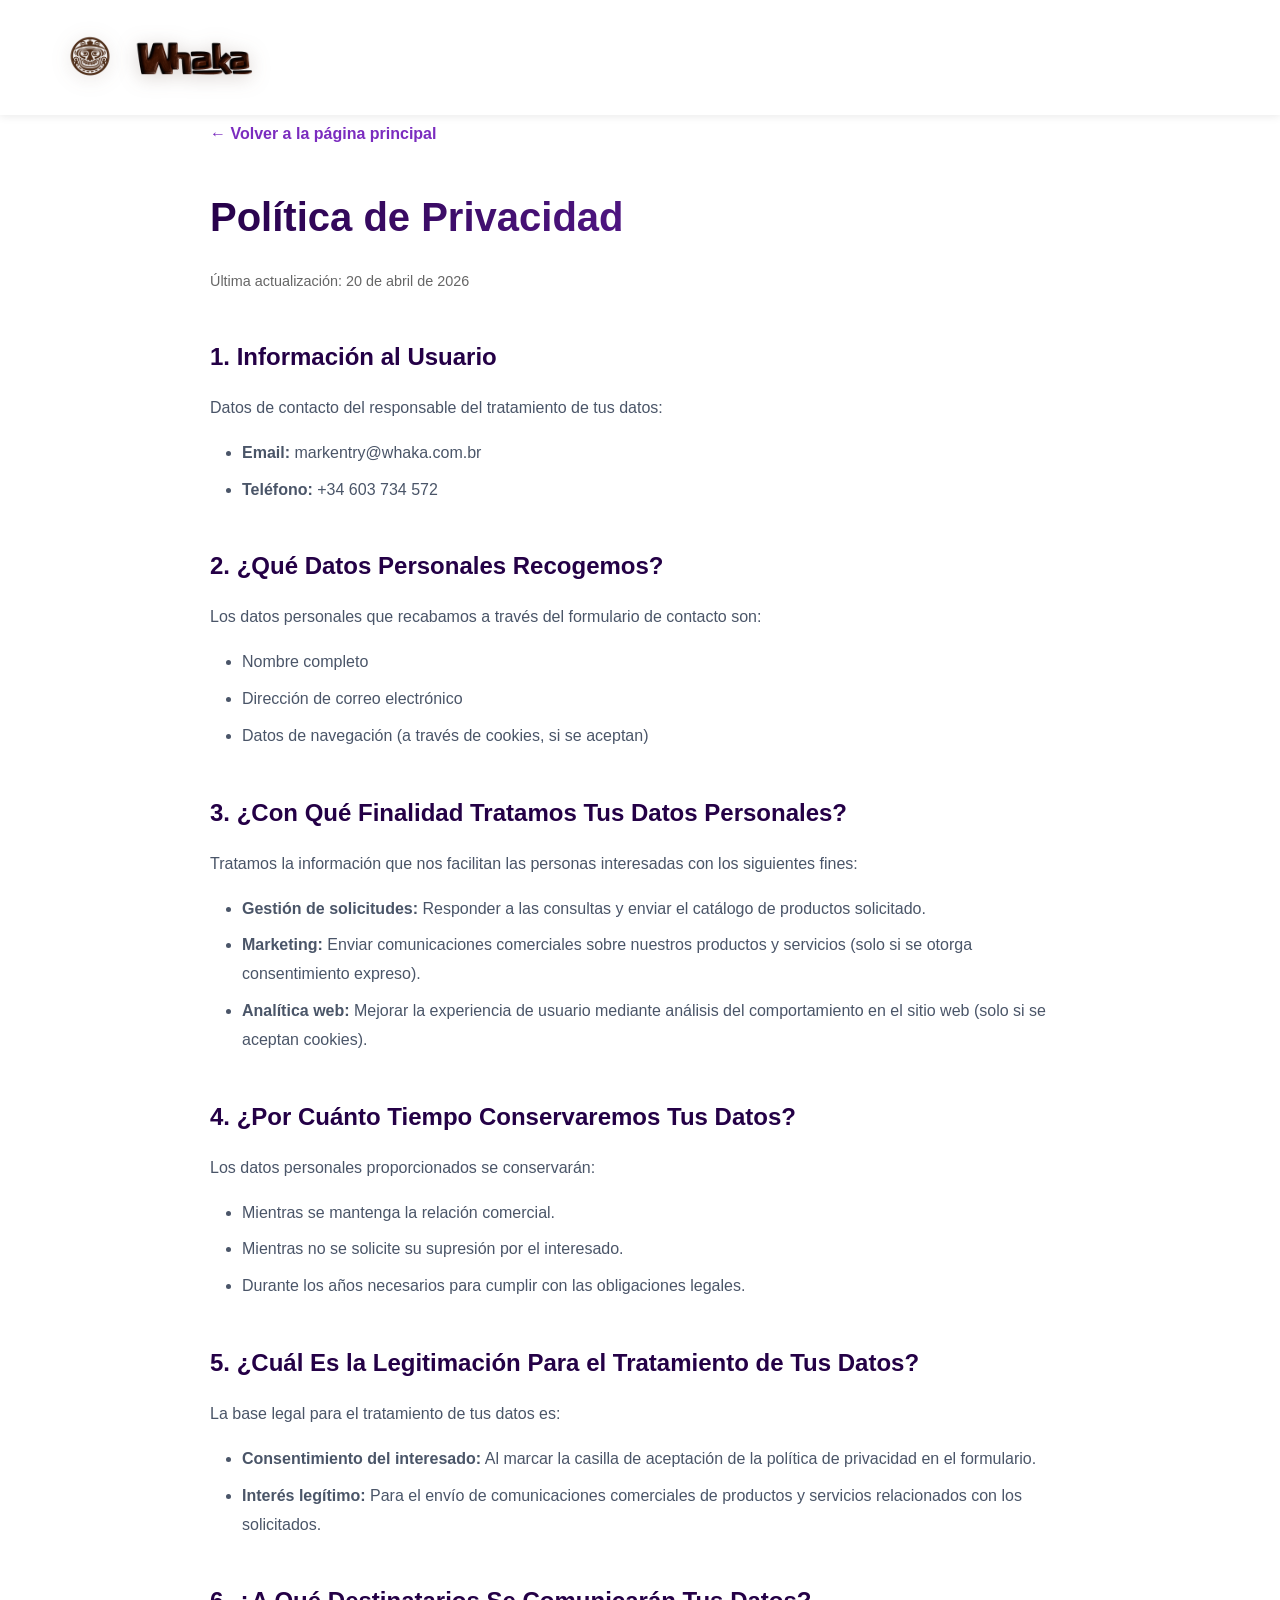
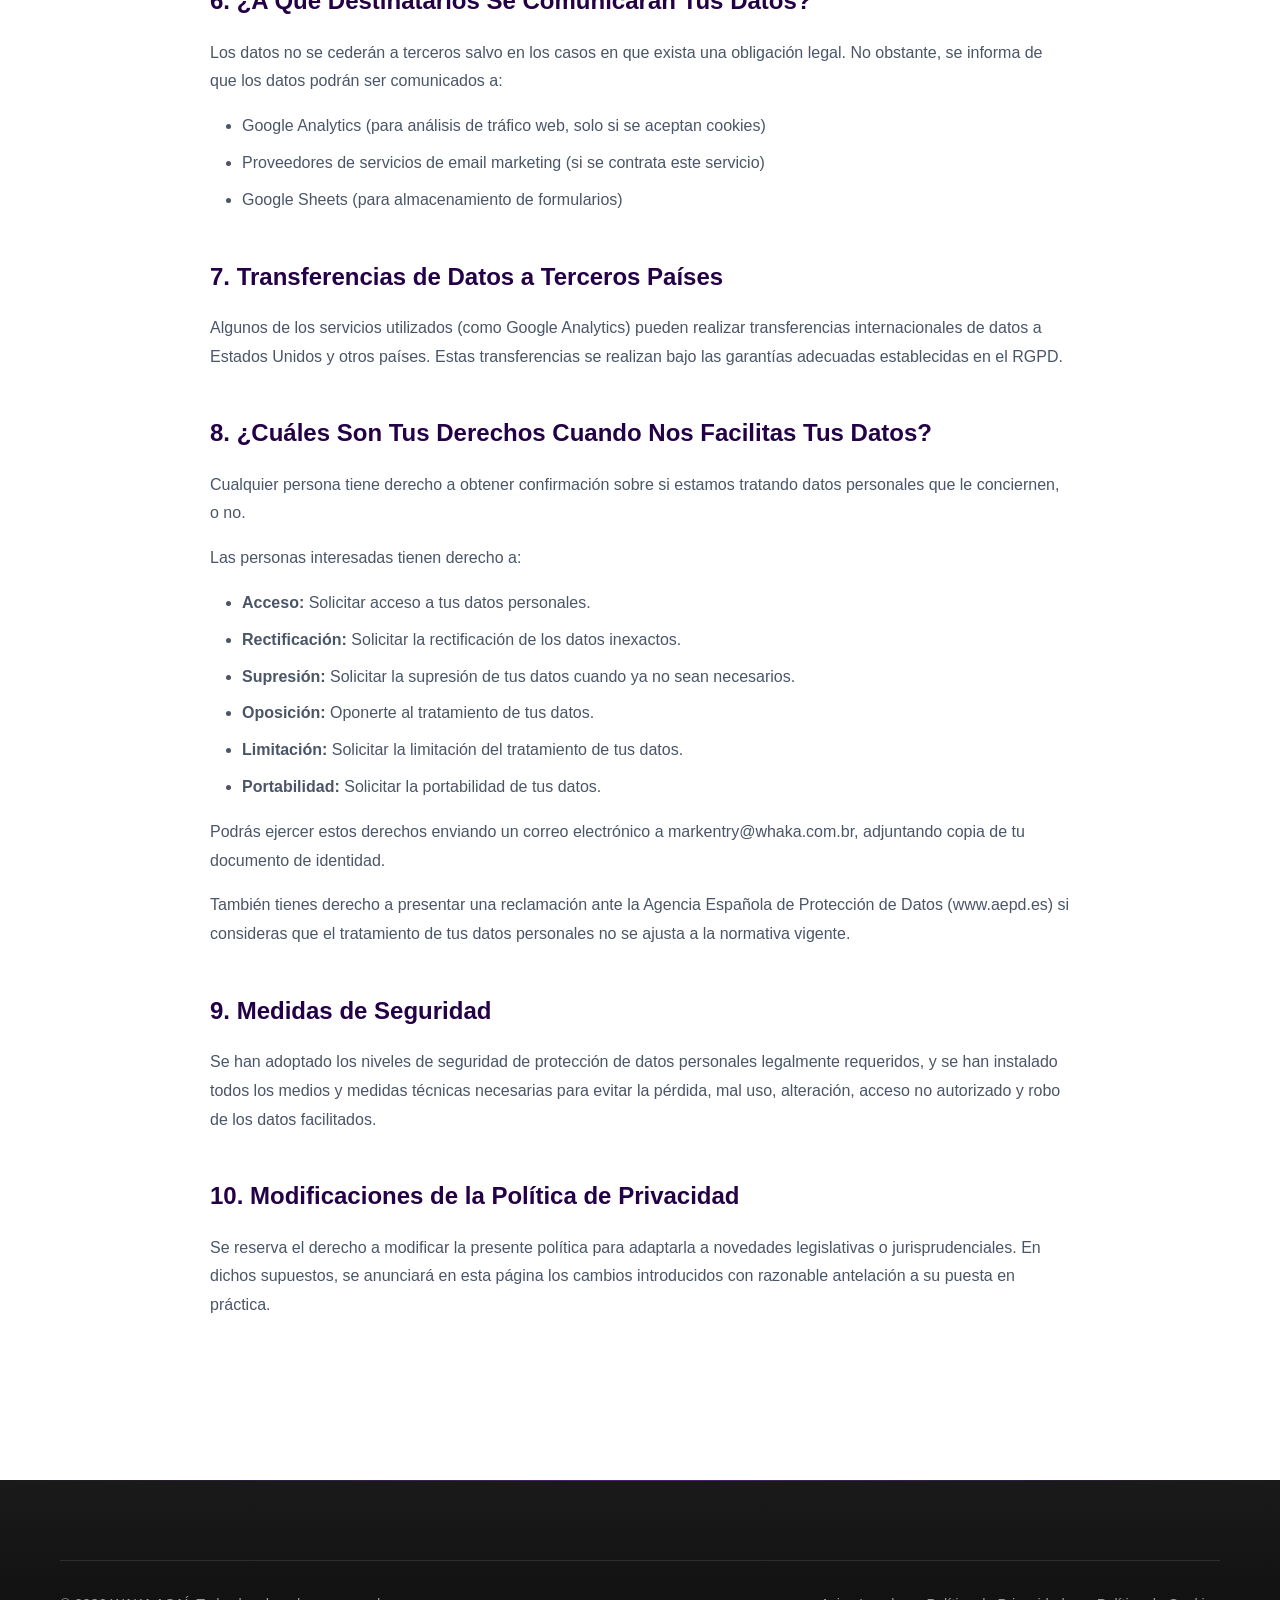
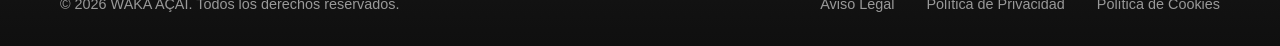
<file: politica-privacidad.html>
<!DOCTYPE html>
<html lang="es">
<head>
    <meta charset="UTF-8">
    <meta name="viewport" content="width=device-width, initial-scale=1.0">
    <title>Política de Privacidad - Whaka Açaí</title>
    <link rel="icon" type="image/png" href="images/favicon.png">
    <link rel="stylesheet" href="styles.css">
    <style>
        .legal-page {
            max-width: 900px;
            margin: 0 auto;
            padding: 120px 20px 80px;
            line-height: 1.8;
        }
        .legal-page h1 {
            font-size: 2.5rem;
            color: #240046;
            margin-bottom: 1rem;
            background: linear-gradient(135deg, #240046 0%, #7B2CBF 100%);
            -webkit-background-clip: text;
            -webkit-text-fill-color: transparent;
            background-clip: text;
        }
        .legal-page .last-updated {
            color: #666;
            font-size: 0.9rem;
            margin-bottom: 2rem;
        }
        .legal-page h2 {
            font-size: 1.5rem;
            color: #240046;
            margin-top: 2.5rem;
            margin-bottom: 1rem;
        }
        .legal-page p {
            margin-bottom: 1rem;
            color: #4A5568;
        }
        .legal-page ul {
            margin: 1rem 0 1rem 2rem;
            color: #4A5568;
        }
        .legal-page li {
            margin-bottom: 0.5rem;
        }
        .back-link {
            display: inline-block;
            margin-bottom: 2rem;
            color: #7B2CBF;
            text-decoration: none;
            font-weight: 600;
        }
        .back-link:hover {
            text-decoration: underline;
        }
    </style>
</head>
<body data-legal-page="privacy">
    <!-- Header -->
    <header class="header">
        <div class="container header-container">
            <div class="logo">
                <a href="index.html" id="legalHomeLink" style="display: flex; align-items: center; gap: 0.5rem;">
                    <img src="images/logosinfondo.png" alt="Whaka Logo" class="logo-icon">
                    <img src="images/whakanombresinfondo.png" alt="Whaka" class="logo-text">
                </a>
            </div>
        </div>
    </header>

    <div class="legal-page">
        <a href="index.html" class="back-link" id="backToHomeLink">← Volver a la página principal</a>
        <div id="legalContent"></div>
    </div>

    <footer class="footer" style="margin-top: 4rem;">
        <div class="container">
            <div class="footer-bottom">
                <p>&copy; <span id="currentYear">2026</span> WAKA AÇAÍ. <span id="legalFooterRights">Todos los derechos reservados.</span></p>
                <div class="footer-legal">
                    <a href="aviso-legal.html" id="legalFooterLegal">Aviso Legal</a>
                    <a href="politica-privacidad.html" id="legalFooterPrivacy">Política de Privacidad</a>
                    <a href="politica-cookies.html" id="legalFooterCookies">Política de Cookies</a>
                </div>
            </div>
        </div>
    </footer>
    <script src="legal-pages.js"></script>
</body>
</html>
</file>
<file: styles.css>
/* ===========================================
   WHAKA AÇAÍ - LANDING PAGE CSS
   VERSION: 2.0 - MOBILE ARROW FIX - 2026-04-21
   =========================================== */

/* ===================================
   VARIABLES Y RESET
   =================================== */
:root {
    --primary-color: #7B2CBF;
    --primary-dark: #5A189A;
    --secondary-color: #240046;
    --accent-color: #C77DFF;
    --text-dark: #1A1A1A;
    --text-light: #666666;
    --bg-light: #F8F9FA;
    --bg-white: #FFFFFF;
    --success-color: #28A745;
    --error-color: #DC3545;
    --border-color: #E0E0E0;
    --shadow-sm: 0 2px 8px rgba(123, 44, 191, 0.1);
    --shadow-md: 0 8px 20px rgba(123, 44, 191, 0.15);
    --shadow-lg: 0 15px 40px rgba(123, 44, 191, 0.25);
    --gradient-primary: linear-gradient(135deg, #7B2CBF 0%, #9D4EDD 100%);
    --gradient-secondary: linear-gradient(135deg, #240046 0%, #3C096C 100%);
}

* {
    margin: 0;
    padding: 0;
    box-sizing: border-box;
}

html {
    scroll-behavior: smooth;
}

body {
    font-family: 'Inter', -apple-system, BlinkMacSystemFont, 'Segoe UI', Roboto, Oxygen, Ubuntu, Cantarell, sans-serif;
    color: var(--text-dark);
    line-height: 1.6;
    overflow-x: hidden;
}

img {
    max-width: 100%;
    height: auto;
    display: block;
}

a {
    text-decoration: none;
    color: inherit;
    transition: all 0.3s ease;
}

button {
    font-family: inherit;
    cursor: pointer;
    border: none;
    outline: none;
}

/* ===================================
   UTILIDADES
   =================================== */
.container {
    max-width: 1200px;
    margin: 0 auto;
    padding: 0 20px;
}

.section-title {
    font-size: clamp(2.25rem, 4.5vw, 3.5rem);
    font-weight: 800;
    text-align: center;
    margin-bottom: 1.25rem;
    background: linear-gradient(135deg, #240046 0%, #7B2CBF 50%, #10B981 100%);
    -webkit-background-clip: text;
    -webkit-text-fill-color: transparent;
    background-clip: text;
    letter-spacing: -0.02em;
    line-height: 1.2;
}

.section-subtitle {
    font-size: clamp(1.05rem, 2vw, 1.35rem);
    text-align: center;
    color: var(--text-light);
    margin-bottom: 3.5rem;
    max-width: 750px;
    margin-left: auto;
    margin-right: auto;
    line-height: 1.7;
    font-weight: 400;
}

.btn-primary {
    background: white;
    color: var(--primary-color);
    padding: 18px 38px;
    border-radius: 14px;
    font-weight: 700;
    font-size: 1.05rem;
    display: inline-block;
    transition: all 0.4s cubic-bezier(0.4, 0, 0.2, 1);
    box-shadow: 0 6px 24px rgba(0, 0, 0, 0.15);
    border: none;
    width: 100%;
    cursor: pointer;
    position: relative;
    overflow: hidden;
    letter-spacing: 0.3px;
}

.btn-primary::before {
    content: '';
    position: absolute;
    top: 0;
    left: -100%;
    width: 100%;
    height: 100%;
    background: linear-gradient(90deg, transparent, rgba(199, 125, 255, 0.2), transparent);
    transition: left 0.6s ease;
}

.btn-primary:hover::before {
    left: 100%;
}

.btn-primary:hover {
    transform: translateY(-4px) scale(1.02);
    box-shadow: 0 12px 35px rgba(123, 44, 191, 0.3);
    background: rgba(255, 255, 255, 1);
}

.btn-primary:active {
    transform: translateY(-2px) scale(1);
}

/* Excepción para botones fuera del formulario */
.cta-content .btn-primary,
a.btn-primary:not(.form-card .btn-primary) {
    background: linear-gradient(135deg, #7B2CBF 0%, #9D4EDD 50%, #10B981 100%);
    background-size: 200% 200%;
    color: white;
    box-shadow: 0 6px 24px rgba(123, 44, 191, 0.35);
    animation: gradientMove 3s ease infinite;
}

@keyframes gradientMove {
    0%, 100% {
        background-position: 0% 50%;
    }
    50% {
        background-position: 100% 50%;
    }
}

.cta-content .btn-primary:hover {
    background: linear-gradient(135deg, #10B981 0%, #9D4EDD 50%, #7B2CBF 100%);
    background-size: 200% 200%;
    box-shadow: 0 10px 35px rgba(123, 44, 191, 0.5);
    transform: translateY(-6px) scale(1.05);
}

.btn-large {
    padding: 20px 48px;
    font-size: 1.125rem;
    width: auto;
}

/* ===================================
   HEADER PREMIUM
   =================================== */
.header {
    position: fixed;
    top: 0;
    left: 0;
    right: 0;
    background: rgba(255, 255, 255, 0.98);
    z-index: 1000;
    padding: 0.15rem 0;
    transition: all 0.4s cubic-bezier(0.4, 0, 0.2, 1);
    box-shadow: 0 2px 8px rgba(0, 0, 0, 0.08);
}

.header.scrolled {
    padding: 0.1rem 0;
    background: rgba(255, 255, 255, 0.98);
    backdrop-filter: blur(12px);
    box-shadow: 0 4px 20px rgba(0, 0, 0, 0.12);
}

.header-container {
    display: flex;
    align-items: center;
    justify-content: space-between;
    gap: 2rem;
}

.logo {
    display: flex;
    align-items: center;
    gap: 1rem;
}

.logo-icon {
    height: 60px;
    width: auto;
    transition: all 0.3s ease;
    filter: drop-shadow(0 3px 10px rgba(92, 64, 51, 0.2));
}

.logo-text {
    height: 110px;
    width: auto;
    transition: all 0.3s ease;
    filter: drop-shadow(0 3px 10px rgba(92, 64, 51, 0.25));
}

.language-switcher {
    display: inline-flex;
    align-items: center;
    gap: 0.75rem;
    padding: 0.5rem 0.6rem 0.5rem 0.9rem;
    border-radius: 999px;
    background: rgba(255, 255, 255, 0.92);
    border: 1px solid rgba(123, 44, 191, 0.12);
    box-shadow: 0 10px 24px rgba(36, 0, 70, 0.08);
    backdrop-filter: blur(10px);
    transition: opacity 0.4s cubic-bezier(0.4,0,0.2,1), transform 0.4s cubic-bezier(0.4,0,0.2,1);
    z-index: 100;
}

.language-switcher.hide-on-scroll {
    opacity: 0;
    pointer-events: none;
    transform: translateY(-30px) scale(0.98);
}

.language-switcher-label {
    font-size: 0.82rem;
    font-weight: 700;
    text-transform: uppercase;
    letter-spacing: 0.08em;
    color: var(--secondary-color);
}

.language-switcher-group {
    display: inline-flex;
    align-items: center;
    gap: 0.35rem;
    padding: 0.25rem;
    border-radius: 999px;
    background: linear-gradient(135deg, rgba(123, 44, 191, 0.08), rgba(16, 185, 129, 0.08));
}

.language-button {
    min-width: 46px;
    padding: 0.55rem 0.8rem;
    border-radius: 999px;
    background: transparent;
    color: var(--secondary-color);
    font-size: 0.85rem;
    font-weight: 800;
    letter-spacing: 0.04em;
    transition: transform 0.25s ease, background 0.25s ease, color 0.25s ease, box-shadow 0.25s ease;
}

.language-button:hover {
    transform: translateY(-1px);
    background: rgba(123, 44, 191, 0.1);
}

.language-button.active {
    background: linear-gradient(135deg, #7B2CBF 0%, #10B981 100%);
    color: #FFFFFF;
    box-shadow: 0 8px 18px rgba(123, 44, 191, 0.28);
}

.header.scrolled .logo-icon {
    height: 50px;
}

.header.scrolled .logo-text {
    height: 90px;
}

/* ===================================
   HERO SECTION PREMIUM
   =================================== */
.hero {
    position: relative;
    min-height: 100vh;
    display: flex;
    align-items: flex-start;
    background: linear-gradient(135deg, #240046 0%, #5A189A 40%, #10002B 100%);
    padding: 140px 0 100px;
    overflow: hidden;
}

.hero::before {
    content: '';
    position: absolute;
    top: 0;
    left: 0;
    right: 0;
    bottom: 0;
    background-image: 
        radial-gradient(circle at 15% 20%, rgba(157, 78, 221, 0.2) 0%, transparent 50%),
        radial-gradient(circle at 85% 80%, rgba(16, 185, 129, 0.15) 0%, transparent 50%),
        radial-gradient(circle at 50% 50%, rgba(199, 125, 255, 0.1) 0%, transparent 60%);
    animation: gradientShift 20s ease infinite alternate;
}

@keyframes gradientShift {
    0% {
        opacity: 0.4;
        transform: scale(1);
    }
    100% {
        opacity: 0.7;
        transform: scale(1.1);
    }
}

.hero-overlay {
    position: absolute;
    top: 0;
    left: 0;
    right: 0;
    bottom: 0;
    background: radial-gradient(ellipse at 30% 40%, rgba(16, 185, 129, 0.08) 0%, transparent 50%);
    pointer-events: none;
}

.hero-content {
    position: relative;
    z-index: 1;
    display: grid;
    grid-template-columns: 1.1fr 0.9fr;
    gap: 5rem;
    align-items: center;
}

.hero-text {
    color: white;
    position: relative;
    z-index: 5;
}

.hero-title {
    font-size: clamp(2.75rem, 5.5vw, 4.5rem);
    font-weight: 800;
    line-height: 1.15;
    margin-bottom: 1.5rem;
    letter-spacing: -0.02em;
}

.highlight {
    background: linear-gradient(120deg, #C77DFF 0%, #10B981 100%);
    -webkit-background-clip: text;
    -webkit-text-fill-color: transparent;
    background-clip: text;
    position: relative;
    display: inline-block;
}

.hero-subtitle {
    font-size: clamp(1.125rem, 2vw, 1.4rem);
    margin-bottom: 3rem;
    opacity: 0.92;
    font-weight: 400;
    line-height: 1.6;
    max-width: 90%;
}

.hero-stats {
    display: flex;
    gap: 3rem;
    margin-bottom: 3rem;
    flex-wrap: wrap;
}

.stat-item {
    display: flex;
    flex-direction: column;
    padding: 1.5rem 2rem;
    background: rgba(255, 255, 255, 0.08);
    backdrop-filter: blur(10px);
    border-radius: 16px;
    border: 1px solid rgba(255, 255, 255, 0.1);
    transition: all 0.3s ease;
}

.stat-item:hover {
    background: rgba(255, 255, 255, 0.12);
    transform: translateY(-4px);
    border-color: rgba(199, 125, 255, 0.3);
}

.stat-number {
    font-size: clamp(2rem, 3.5vw, 3rem);
    font-weight: 800;
    background: linear-gradient(120deg, #C77DFF 0%, #10B981 100%);
    -webkit-background-clip: text;
    -webkit-text-fill-color: transparent;
    background-clip: text;
    line-height: 1;
    margin-bottom: 0.5rem;
}

.stat-label {
    font-size: 0.9rem;
    opacity: 0.85;
    font-weight: 500;
}

.hero-checks {
    display: flex;
    flex-direction: column;
    gap: 1.25rem;
}

.check-item {
    display: flex;
    align-items: center;
    gap: 1rem;
    font-size: 1.1rem;
    padding: 0.75rem;
    background: rgba(255, 255, 255, 0.05);
    border-radius: 12px;
    transition: all 0.3s ease;
}

.check-item:hover {
    background: rgba(255, 255, 255, 0.1);
    transform: translateX(8px);
}

.check-icon {
    width: 28px;
    height: 28px;
    color: #10B981;
    flex-shrink: 0;
    background: rgba(16, 185, 129, 0.15);
    border-radius: 50%;
    padding: 5px;
}

/* Elementos Decorativos Flotantes */
.hero-decorations {
    position: absolute;
    top: 0;
    left: 0;
    right: 0;
    bottom: 0;
    pointer-events: none;
    overflow: hidden;
    z-index: 2;
}

.float-element {
    position: absolute;
    opacity: 0.5;
    animation: float 20s infinite ease-in-out;
}

.float-bowl-1 {
    width: 180px;
    top: 15%;
    left: 5%;
    animation-delay: 0s;
    filter: drop-shadow(0 10px 20px rgba(123, 44, 191, 0.3));
}

.float-bowl-2 {
    width: 150px;
    bottom: 10%;
    right: 8%;
    animation-delay: 3s;
    filter: drop-shadow(0 10px 20px rgba(123, 44, 191, 0.3));
}

.float-fruit-1 {
    width: 120px;
    top: 25%;
    left: 5%;
    animation-delay: 1s;
    filter: drop-shadow(0 8px 15px rgba(157, 78, 221, 0.4));
}

.float-fruit-2 {
    width: 100px;
    bottom: 25%;
    left: 8%;
    animation-delay: 4s;
    filter: drop-shadow(0 8px 15px rgba(157, 78, 221, 0.4));
}

.float-leaf-1 {
    width: 140px;
    top: 40%;
    left: 12%;
    animation-delay: 2s;
    opacity: 0.4;
    filter: drop-shadow(0 5px 10px rgba(199, 125, 255, 0.3));
}

.float-leaf-2 {
    width: 130px;
    top: 60%;
    left: 25%;
    animation-delay: 5s;
    opacity: 0.4;
    filter: drop-shadow(0 5px 10px rgba(199, 125, 255, 0.3));
}

.float-guarana {
    width: 90px;
    top: 70%;
    left: 18%;
    animation-delay: 2.5s;
    filter: drop-shadow(0 6px 12px rgba(123, 44, 191, 0.35));
}

.float-product {
    width: 140px;
    top: 28%;
    left: 35%;
    animation-delay: 0.5s;
    opacity: 0.35;
    filter: drop-shadow(0 10px 20px rgba(123, 44, 191, 0.3));
    z-index: 3;
}

@keyframes float {
    0%, 100% {
        transform: translate(0, 0) rotate(0deg) scale(1);
    }
    25% {
        transform: translate(20px, -30px) rotate(5deg) scale(1.05);
    }
    50% {
        transform: translate(-15px, -50px) rotate(-3deg) scale(0.95);
    }
    75% {
        transform: translate(25px, -25px) rotate(4deg) scale(1.03);
    }
}

/* Formulario Hero */
.hero-form {
    position: sticky;
    top: 100px;
    position: relative;
    z-index: 5;
}

.form-card {
    background: linear-gradient(135deg, rgba(123, 44, 191, 0.95) 0%, rgba(90, 24, 154, 0.98) 100%);
    border-radius: 20px;
    padding: 2.5rem;
    box-shadow: var(--shadow-lg);
    border: 3px solid rgba(199, 125, 255, 0.3);
    backdrop-filter: blur(10px);
    position: relative;
    overflow: hidden;
    width: 100%;
    display: flex;
    flex-direction: column;
    align-items: center;
}

.form-card::before {
    content: '';
    position: absolute;
    top: -2px;
    left: -2px;
    right: -2px;
    bottom: -2px;
    background: linear-gradient(135deg, #C77DFF, #7B2CBF, #5A189A);
    border-radius: 20px;
    z-index: -1;
    opacity: 0;
    transition: opacity 0.3s ease;
}

.form-card:hover::before {
    opacity: 0.3;
}

.form-title {
    font-size: 1.75rem;
    font-weight: 700;
    color: white;
    margin-bottom: 0.5rem;
    text-align: center;
    text-shadow: 0 2px 4px rgba(0, 0, 0, 0.2);
}

.form-subtitle {
    text-align: center;
    color: rgba(255, 255, 255, 0.9);
    margin-bottom: 1.5rem;
    font-size: 0.95rem;
}

/* Beneficios del catálogo */
.form-benefits {
    background: rgba(255, 255, 255, 0.1);
    border-radius: 12px;
    padding: 1.25rem 1.5rem;
    margin-bottom: 1.5rem;
    backdrop-filter: blur(5px);
    border: 1px solid rgba(255, 255, 255, 0.2);
}

.benefits-intro {
    color: rgba(255, 255, 255, 0.95);
    font-weight: 600;
    font-size: 0.95rem;
    margin-bottom: 0.75rem;
    text-align: center;
}

.benefits-list {
    list-style: none;
    padding: 0;
    margin: 0;
}

.benefits-list li {
    color: rgba(255, 255, 255, 0.9);
    font-size: 0.9rem;
    padding: 0.5rem 0;
    text-align: left;
    line-height: 1.5;
}

.benefits-list li::before {
    content: '';
    display: inline-block;
    width: 4px;
    height: 4px;
    background: #10B981;
    border-radius: 50%;
    margin-right: 0.5rem;
    vertical-align: middle;
}

.form-contact-info {
    text-align: center;
    padding: 1.5rem;
    background: rgba(255, 255, 255, 0.1);
    border-radius: 12px;
    margin-bottom: 2rem;
    backdrop-filter: blur(5px);
}

.form-contact-info p {
    color: rgba(255, 255, 255, 0.9);
    font-size: 0.95rem;
    margin-bottom: 1rem;
}

.form-phone-buttons {
    display: flex;
    gap: 1rem;
    justify-content: center;
    flex-wrap: wrap;
}

.phone-link {
    display: inline-flex;
    align-items: center;
    gap: 0.5rem;
    padding: 12px 24px;
    background: white;
    color: var(--primary-color);
    border-radius: 10px;
    font-weight: 600;
    font-size: 1.1rem;
    text-decoration: none;
    transition: all 0.3s ease;
    box-shadow: 0 4px 12px rgba(0, 0, 0, 0.2);
}

.phone-link:hover {
    transform: translateY(-2px);
    box-shadow: 0 6px 20px rgba(0, 0, 0, 0.3);
    background: rgba(255, 255, 255, 0.95);
}

.phone-icon {
    width: 20px;
    height: 20px;
}

.lead-form {
    display: flex;
    flex-direction: column;
    gap: 1.25rem;
    text-align: left;
    width: 100%;
}

.form-group {
    display: flex;
    flex-direction: column;
    gap: 0.5rem;
}

.form-group label {
    font-weight: 600;
    font-size: 0.9rem;
    color: white;
    text-shadow: 0 1px 2px rgba(0, 0, 0, 0.2);
}

.form-group input,
.form-group select {
    padding: 14px 18px;
    border: 2px solid rgba(255, 255, 255, 0.3);
    border-radius: 10px;
    font-size: 1rem;
    transition: all 0.3s ease;
    font-family: inherit;
    background: rgba(255, 255, 255, 0.95);
    color: var(--text-dark);
}

.form-group input::placeholder {
    color: #999;
}

.form-group input:focus,
.form-group select:focus {
    outline: none;
    border-color: white;
    box-shadow: 0 0 0 3px rgba(255, 255, 255, 0.2);
    background: white;
}

.checkbox-group {
    flex-direction: row;
    align-items: flex-start;
}

.checkbox-label {
    display: flex;
    align-items: flex-start;
    gap: 0.5rem;
    font-weight: 400;
    cursor: pointer;
    color: rgba(255, 255, 255, 0.95);
}

.checkbox-label input[type="checkbox"] {
    margin-top: 3px;
    width: 18px;
    height: 18px;
    cursor: pointer;
    accent-color: white;
}

.form-note {
    font-size: 0.75rem;
    color: rgba(255, 255, 255, 0.8);
    text-align: center;
    margin-top: -0.5rem;
}

/* Flecha apuntando al formulario */
.form-arrow {
    display: flex;
    justify-content: center;
    align-items: center;
    width: 100%;
    text-align: center;
    margin-bottom: 1.5rem;
    margin-right: 0;
    margin-left: 0;
    animation: arrow-bounce 2s ease-in-out infinite;
}

.form-arrow svg {
    width: 90px;
    height: 90px;
    filter: drop-shadow(0 4px 8px rgba(16, 185, 129, 0.4));
}

@keyframes arrow-bounce {
    0%, 100% {
        transform: translateY(0);
    }
    50% {
        transform: translateY(-10px);
    }
}

/* Botón de llamar debajo de privacidad */
.form-phone-cta {
    margin-top: 1.5rem;
    padding-top: 1.5rem;
    border-top: 1px solid rgba(255, 255, 255, 0.2);
    text-align: center;
}

.form-phone-cta p {
    font-size: 0.9rem;
    color: rgba(255, 255, 255, 0.9);
    margin-bottom: 0.75rem;
    font-weight: 500;
}

.phone-link-alt {
    display: inline-flex;
    align-items: center;
    gap: 0.5rem;
    padding: 12px 24px;
    background: rgba(255, 255, 255, 0.15);
    border: 2px solid rgba(255, 255, 255, 0.5);
    border-radius: 10px;
    color: white;
    text-decoration: none;
    font-weight: 600;
    font-size: 1.1rem;
    transition: all 0.3s ease;
    backdrop-filter: blur(10px);
}

.phone-link-alt:hover {
    background: rgba(255, 255, 255, 0.25);
    border-color: white;
    transform: translateY(-2px);
    box-shadow: 0 4px 15px rgba(255, 255, 255, 0.3);
}

.phone-link-alt .phone-icon {
    width: 22px;
    height: 22px;
}

.form-success {
    text-align: center;
    padding: 2rem;
}

.success-icon {
    width: 80px;
    height: 80px;
    color: var(--success-color);
    margin: 0 auto 1.5rem;
}

.form-success h3 {
    font-size: 1.5rem;
    color: var(--text-dark);
    margin-bottom: 0.5rem;
}

.form-success p {
    color: var(--text-light);
}

/* Scroll Indicator */
.scroll-indicator {
    position: absolute;
    bottom: 30px;
    left: 50%;
    transform: translateX(-50%);
    animation: scroll-bounce 2s infinite;
}

.scroll-indicator svg {
    width: 32px;
    height: 32px;
    color: white;
    opacity: 0.7;
}

@keyframes scroll-bounce {
    0%, 20%, 50%, 80%, 100% {
        transform: translateX(-50%) translateY(0);
    }
    40% {
        transform: translateX(-50%) translateY(-10px);
    }
    60% {
        transform: translateX(-50%) translateY(-5px);
    }
}

/* ===================================
   CATEGORÍAS PREMIUM
   =================================== */
.categories {
    padding: 140px 0;
    background: linear-gradient(180deg, #FFFFFF 0%, #F8F9FA 100%);
    position: relative;
}

.categories::before {
    content: '';
    position: absolute;
    top: 0;
    left: 0;
    right: 0;
    height: 1px;
    background: linear-gradient(90deg, transparent, rgba(123, 44, 191, 0.2), transparent);
}

.categories-grid {
    display: grid;
    grid-template-columns: repeat(auto-fit, minmax(300px, 1fr));
    gap: 2rem;
    margin-top: 60px;
}

.category-card {
    background: white;
    border-radius: 24px;
    overflow: hidden;
    box-shadow: 0 4px 20px rgba(0, 0, 0, 0.08);
    transition: all 0.4s cubic-bezier(0.4, 0, 0.2, 1);
    cursor: pointer;
    position: relative;
    height: auto;
    min-height: 480px;
    border: 2px solid rgba(123, 44, 191, 0.1);
    display: flex;
    flex-direction: column;
}

.category-card:hover {
    transform: translateY(-12px) scale(1.02);
    box-shadow: 0 20px 40px rgba(123, 44, 191, 0.15);
    border-color: rgba(123, 44, 191, 0.3);
}

.category-card::before {
    display: none;
}

.category-card:hover::before {
    display: none;
}

.category-image {
    width: 100%;
    height: 200px;
    object-fit: cover;
    transition: all 0.5s ease;
    flex-shrink: 0;
}

.category-card:hover .category-image {
    transform: scale(1.05);
}

.category-content {
    flex: 1;
    padding: 2rem;
    background: linear-gradient(135deg, rgba(123, 44, 191, 0.08) 0%, rgba(16, 185, 129, 0.08) 100%);
    display: flex;
    flex-direction: column;
    transition: all 0.4s ease;
    overflow: visible;
}

.category-card:hover .category-content {
    background: linear-gradient(135deg, rgba(123, 44, 191, 0.08) 0%, rgba(16, 185, 129, 0.08) 100%);
}

.category-title {
    font-size: 1.4rem;
    font-weight: 700;
    margin-bottom: 0.5rem;
    color: #240046;
    background: linear-gradient(135deg, #7B2CBF 0%, #10B981 100%);
    -webkit-background-clip: text;
    -webkit-text-fill-color: transparent;
    background-clip: text;
    transition: all 0.3s ease;
}

.category-card:hover .category-title {
    font-size: 1.4rem;
    margin-bottom: 0.5rem;
}

.category-description {
    color: #4A5568;
    font-size: 0.85rem;
    line-height: 1.5;
    margin-bottom: 1rem;
    max-height: none;
    overflow: visible;
    transition: all 0.4s ease;
}

.category-card:hover .category-description {
    max-height: none;
    font-size: 0.85rem;
    line-height: 1.5;
}

.category-list {
    list-style: none;
    margin-top: auto;
    max-height: none;
    overflow: visible;
    transition: all 0.4s ease;
}

.category-card:hover .category-list {
    max-height: none;
    overflow: visible;
}

.category-list li {
    display: flex;
    align-items: flex-start;
    gap: 0.6rem;
    padding: 0.4rem 0;
    color: #4A5568;
    font-size: 0.85rem;
    line-height: 1.5;
    position: static;
    padding-left: 0;
    transition: none;
}

.category-card:hover .category-list li {
    padding: 0.4rem 0;
    padding-left: 0;
}

.category-list li::before {
    content: '✓';
    color: #7B2CBF;
    font-weight: bold;
    font-size: 0.9rem;
    line-height: 1.5;
    flex-shrink: 0;
    position: static;
}

/* ===================================
   PRIVATE LABEL SECTION - NUEVA VERSIÓN VISUAL
   =================================== */
.private-label-section {
    margin: 5rem auto 0 auto;
    padding: 4rem 3rem;
    background: linear-gradient(135deg, rgba(123, 44, 191, 0.05) 0%, rgba(16, 185, 129, 0.05) 100%);
    border-radius: 24px;
    position: relative;
    overflow: hidden;
}

.private-label-section::before {
    content: '';
    position: absolute;
    top: 0;
    left: 0;
    right: 0;
    height: 6px;
    background: linear-gradient(90deg, #10B981 0%, #7B2CBF 50%, #10B981 100%);
    border-radius: 24px 24px 0 0;
}

.private-label-section::after {
    content: '';
    position: absolute;
    bottom: -100px;
    right: -100px;
    width: 300px;
    height: 300px;
    background: radial-gradient(circle, rgba(123, 44, 191, 0.1) 0%, transparent 70%);
    pointer-events: none;
}

.private-label-content {
    display: grid;
    grid-template-columns: 1fr 1fr;
    gap: 4rem;
    align-items: center;
    position: relative;
    z-index: 1;
}

.private-label-text {
    display: flex;
    flex-direction: column;
    gap: 1.5rem;
}

.private-label-main-title {
    font-size: clamp(1.75rem, 3vw, 2.5rem);
    font-weight: 800;
    background: linear-gradient(135deg, #240046 0%, #7B2CBF 50%, #10B981 100%);
    -webkit-background-clip: text;
    -webkit-text-fill-color: transparent;
    background-clip: text;
    line-height: 1.2;
    margin-bottom: 0.5rem;
}

.private-label-description {
    color: #4A5568;
    font-size: 1.1rem;
    line-height: 1.8;
    font-weight: 500;
}

.private-label-features {
    display: flex;
    flex-direction: column;
    gap: 1rem;
    margin-top: 1rem;
}

.private-label-feature {
    display: flex;
    align-items: flex-start;
    gap: 0.75rem;
    padding: 1rem;
    background: white;
    border-radius: 12px;
    box-shadow: 0 2px 8px rgba(123, 44, 191, 0.08);
    transition: all 0.3s ease;
}

.private-label-feature:hover {
    transform: translateX(8px);
    box-shadow: 0 4px 15px rgba(123, 44, 191, 0.15);
}

.feature-icon {
    width: 24px;
    height: 24px;
    color: #10B981;
    flex-shrink: 0;
    stroke-width: 2.5;
}

.private-label-feature span {
    color: #2D3748;
    font-size: 1rem;
    font-weight: 600;
    line-height: 1.5;
}

.btn-private-label {
    display: inline-flex;
    align-items: center;
    gap: 0.5rem;
    padding: 1rem 2rem;
    background: linear-gradient(135deg, #7B2CBF 0%, #9D4EDD 100%);
    color: white;
    font-weight: 700;
    font-size: 1.05rem;
    border-radius: 12px;
    text-decoration: none;
    transition: all 0.3s ease;
    box-shadow: 0 4px 15px rgba(123, 44, 191, 0.3);
    align-self: flex-start;
    margin-top: 1rem;
}

.btn-private-label:hover {
    transform: translateY(-2px);
    box-shadow: 0 6px 25px rgba(123, 44, 191, 0.4);
    background: linear-gradient(135deg, #9D4EDD 0%, #7B2CBF 100%);
}

.private-label-image {
    position: relative;
    display: flex;
    justify-content: center;
    align-items: center;
}

.private-label-image img {
    width: 100%;
    height: auto;
    border-radius: 16px;
    box-shadow: 0 15px 40px rgba(123, 44, 191, 0.2);
    transition: all 0.4s ease;
}

.private-label-image:hover img {
    transform: scale(1.05);
    box-shadow: 0 20px 50px rgba(123, 44, 191, 0.3);
}

.image-badge {
    position: absolute;
    bottom: -15px;
    right: -15px;
    background: linear-gradient(135deg, #10B981 0%, #059669 100%);
    color: white;
    padding: 0.75rem 1.5rem;
    border-radius: 50px;
    box-shadow: 0 8px 20px rgba(16, 185, 129, 0.4);
    animation: pulse-badge 2s infinite;
}

.badge-text {
    font-weight: 700;
    font-size: 0.9rem;
    white-space: nowrap;
}

@keyframes pulse-badge {
    0%, 100% {
        transform: scale(1);
        box-shadow: 0 8px 20px rgba(16, 185, 129, 0.4);
    }
    50% {
        transform: scale(1.05);
        box-shadow: 0 10px 30px rgba(16, 185, 129, 0.6);
    }
}

/* Responsive para Private Label Section */
@media (max-width: 968px) {
    .private-label-content {
        grid-template-columns: 1fr;
        gap: 3rem;
    }
    
    .private-label-image {
        order: -1;
        flex-direction: column;
        gap: 1rem;
    }
    
    .image-badge {
        position: static;
        margin-top: 0;
        display: inline-flex;
        align-items: center;
        justify-content: center;
        align-self: center;
        max-width: calc(100% - 2rem);
        padding: 0.6rem 1.2rem;
        text-align: center;
    }
    
    .badge-text {
        font-size: 0.85rem;
        white-space: normal;
        text-align: center;
    }
}

@media (max-width: 768px) {
    .private-label-section {
        padding: 3rem 1.5rem;
        margin: 3rem 1rem 0 1rem;
    }
    
    .private-label-main-title {
        font-size: 1.5rem;
    }
    
    .private-label-description {
        font-size: 1rem;
    }
    
    .private-label-feature span {
        font-size: 0.95rem;
    }
    
    .btn-private-label {
        font-size: 1rem;
        padding: 0.875rem 1.75rem;
    }
    
    .image-badge {
        position: static;
        margin-top: 1rem;
        display: inline-flex;
        align-items: center;
        justify-content: center;
        align-self: center;
        max-width: 100%;
        text-align: center;
    }

    .badge-text {
        white-space: normal;
        text-align: center;
    }
}

/* ===================================
   CERTIFICADOS - TARJETA CON LOGOS INDIVIDUALES
   =================================== */
.benefits {
    padding: 100px 0;
    background: linear-gradient(180deg, #FFFFFF 0%, #F8F9FA 100%);
    position: relative;
}

.benefits::before {
    content: '';
    position: absolute;
    top: 0;
    left: 0;
    right: 0;
    height: 1px;
    background: linear-gradient(90deg, transparent, rgba(123, 44, 191, 0.2), transparent);
}

.benefits .section-title {
    font-size: clamp(2.25rem, 4.5vw, 3.5rem);
    font-weight: 800;
    text-align: center;
    margin-bottom: 1.25rem;
    background: linear-gradient(135deg, #240046 0%, #7B2CBF 50%, #10B981 100%);
    -webkit-background-clip: text;
    -webkit-text-fill-color: transparent;
    background-clip: text;
    letter-spacing: -0.02em;
    line-height: 1.2;
}

.benefits .section-subtitle {
    font-size: clamp(1.05rem, 2vw, 1.35rem);
    text-align: center;
    color: var(--text-light);
    margin-bottom: 3.5rem;
    max-width: 750px;
    margin-left: auto;
    margin-right: auto;
    line-height: 1.7;
    font-weight: 400;
}

.certificates-container {
    max-width: 900px;
    margin: 0 auto 4rem auto;
    padding: 3rem 2rem;
    background: white;
    border-radius: 20px;
    box-shadow: 0 8px 30px rgba(123, 44, 191, 0.12);
    position: relative;
    display: flex;
    justify-content: center;
    align-items: center;
    gap: 3rem;
    flex-wrap: wrap;
}

.certificates-container::before {
    content: '';
    position: absolute;
    top: 0;
    left: 0;
    right: 0;
    height: 6px;
    background: linear-gradient(90deg, #10B981 0%, #7B2CBF 50%, #10B981 100%);
    border-radius: 20px 20px 0 0;
}

.certificate-logo {
    flex: 0 0 auto;
    display: flex;
    align-items: center;
    justify-content: center;
}

.certificate-logo img {
    max-width: 220px;
    max-height: 120px;
    width: auto;
    height: auto;
    display: block;
    filter: drop-shadow(0 2px 4px rgba(0, 0, 0, 0.08));
    transition: all 0.3s ease;
}

.certificate-logo img:hover {
    transform: scale(1.05);
    filter: drop-shadow(0 4px 8px rgba(123, 44, 191, 0.15));
}

@media (max-width: 768px) {
    .benefits {
        padding: 60px 0;
    }
    
    .certificates-container {
        padding: 2.5rem 1.5rem;
        margin: 0 1rem 3rem 1rem;
        gap: 2rem;
    }
    
    .certificate-logo img {
        max-width: 150px;
        max-height: 85px;
    }
}

@media (max-width: 480px) {
    .certificates-container {
        gap: 1.5rem;
    }
    
    .certificate-logo img {
        max-width: 110px;
        max-height: 65px;
    }
}

.benefits-grid {
    display: grid;
    grid-template-columns: repeat(3, 1fr);
    gap: 2.5rem;
    margin-top: 60px;
}

@media (max-width: 1024px) {
    .benefits-grid {
        grid-template-columns: repeat(2, 1fr);
    }
}

@media (max-width: 768px) {
    .benefits-grid {
        grid-template-columns: 1fr;
    }
}

.benefit-card {
    text-align: center;
    padding: 3rem 2rem;
    background: white;
    border-radius: 24px;
    box-shadow: 0 4px 20px rgba(0, 0, 0, 0.06);
    transition: all 0.4s cubic-bezier(0.4, 0, 0.2, 1);
    border: 2px solid transparent;
    position: relative;
    overflow: hidden;
    display: flex;
    flex-direction: column;
    height: 100%;
}

.benefit-card::before {
    content: '';
    position: absolute;
    top: 0;
    left: 0;
    right: 0;
    height: 4px;
    background: linear-gradient(90deg, #7B2CBF 0%, #10B981 100%);
    transform: scaleX(0);
    transition: transform 0.4s ease;
}

.benefit-card:hover::before {
    transform: scaleX(1);
}

.benefit-card:hover {
    transform: translateY(-12px);
    box-shadow: 0 20px 40px rgba(123, 44, 191, 0.12);
    border-color: rgba(123, 44, 191, 0.2);
}

.benefit-icon {
    width: 90px;
    height: 90px;
    margin: 0 auto 1.5rem;
    background: linear-gradient(135deg, #7B2CBF 0%, #9D4EDD 100%);
    border-radius: 20px;
    display: flex;
    align-items: center;
    justify-content: center;
    color: white;
    font-size: 2.25rem;
    box-shadow: 0 8px 24px rgba(123, 44, 191, 0.25);
    transition: all 0.4s ease;
}

.benefit-card:hover .benefit-icon {
    transform: scale(1.1) rotate(5deg);
    background: linear-gradient(135deg, #10B981 0%, #059669 100%);
}

.benefit-icon img {
    width: 50px;
    height: 50px;
    object-fit: contain;
    filter: brightness(0) invert(1);
}

.benefit-title {
    font-size: 1.5rem;
    font-weight: 700;
    margin-bottom: 1rem;
    color: var(--text-dark);
    line-height: 1.3;
}

.benefit-description {
    color: var(--text-light);
    line-height: 1.7;
    font-size: 1rem;
    margin-bottom: 1.5rem;
}

.benefit-items {
    list-style: none;
    margin-top: 1.5rem;
    padding: 0;
    text-align: left;
}

.benefit-items li {
    padding: 0.75rem 0;
    color: #4A5568;
    font-size: 0.9rem;
    line-height: 1.6;
    position: relative;
    padding-left: 2rem;
    border-bottom: 1px solid rgba(123, 44, 191, 0.08);
}

.benefit-items li:last-child {
    border-bottom: none;
}

.benefit-items li::before {
    content: '✓';
    color: #10B981;
    position: absolute;
    left: 0.25rem;
    font-weight: bold;
    font-size: 1.1rem;
}

/* ===================================
   TESTIMONIOS
   =================================== */
.testimonials {
    background: var(--bg-white);
}

.testimonial-card {
    background: white;
    border-radius: 16px;
    padding: 2rem;
    box-shadow: var(--shadow-sm);
    border-left: 4px solid var(--primary-color);
    transition: all 0.3s ease;
    position: relative;
    overflow: hidden;
}

.testimonial-card::before {
    content: '"';
    position: absolute;
    top: -10px;
    left: 20px;
    font-size: 80px;
    color: var(--primary-color);
    opacity: 0.1;
    font-family: Georgia, serif;
    line-height: 1;
}

.testimonial-card:hover {
    box-shadow: var(--shadow-md);
    transform: translateY(-6px);
    border-left-width: 6px;
}

.testimonials-grid {
    display: grid;
    grid-template-columns: repeat(auto-fit, minmax(320px, 1fr));
    gap: 2rem;
}

.testimonial-card {
    background: white;
    border-radius: 12px;
    padding: 2rem;
    box-shadow: var(--shadow-sm);
    border-left: 4px solid var(--primary-color);
    transition: all 0.3s ease;
}

.testimonial-card:hover {
    box-shadow: var(--shadow-md);
    transform: translateY(-4px);
}

.testimonial-stars {
    color: #FFB800;
    font-size: 1.25rem;
    margin-bottom: 1rem;
}

.testimonial-text {
    font-style: italic;
    color: var(--text-dark);
    line-height: 1.8;
    margin-bottom: 1.5rem;
    font-size: 1.05rem;
}

.testimonial-author {
    display: flex;
    align-items: center;
    gap: 1rem;
}

.testimonial-avatar {
    width: 50px;
    height: 50px;
    border-radius: 50%;
    background: var(--primary-color);
    color: white;
    display: flex;
    align-items: center;
    justify-content: center;
    font-weight: 700;
    font-size: 1.25rem;
}

.testimonial-info h4 {
    font-weight: 700;
    color: var(--text-dark);
    margin-bottom: 0.25rem;
}

.testimonial-company {
    font-size: 0.9rem;
    color: var(--text-light);
}

.testimonial-company {
    color: var(--primary-color);
    font-weight: 600;
}

/* ===================================
   VARIETIES / VARIEDADES - MOSAICO MINIMALISTA
   =================================== */
.varieties {
    background: linear-gradient(135deg, #faf8ff 0%, #ffffff 50%, #f4fff8 100%);
    padding: 100px 0;
    position: relative;
    overflow: hidden;
}

.varieties::before {
    content: '';
    position: absolute;
    top: 0;
    left: 0;
    width: 100%;
    height: 100%;
    background: 
        radial-gradient(circle at 20% 50%, rgba(123, 44, 191, 0.03) 0%, transparent 50%),
        radial-gradient(circle at 80% 70%, rgba(16, 185, 129, 0.03) 0%, transparent 50%);
    pointer-events: none;
}

.varieties .section-title {
    color: #240046;
}

.varieties .section-subtitle {
    color: #7B2CBF;
}

.varieties-grid {
    display: grid;
    grid-template-columns: repeat(4, 1fr);
    gap: 1.5rem;
    margin-top: 4rem;
    max-width: 1400px;
    margin-left: auto;
    margin-right: auto;
}

@media (max-width: 1200px) {
    .varieties-grid {
        grid-template-columns: repeat(2, 1fr);
        gap: 1.5rem;
    }
}

@media (max-width: 640px) {
    .varieties-grid {
        grid-template-columns: 1fr;
        gap: 1.25rem;
    }
}

.variety-card {
    background: white;
    border-radius: 16px;
    padding: 2.5rem 1.5rem;
    box-shadow: 0 2px 8px rgba(36, 0, 70, 0.08);
    transition: all 0.3s cubic-bezier(0.4, 0, 0.2, 1);
    display: flex;
    flex-direction: column;
    align-items: center;
    text-align: center;
    position: relative;
    overflow: hidden;
    border: 2px solid transparent;
}

.variety-card::before {
    content: '';
    position: absolute;
    top: 0;
    left: 0;
    right: 0;
    height: 4px;
    background: linear-gradient(90deg, #7B2CBF 0%, #10B981 100%);
    transform: scaleX(0);
    transform-origin: left;
    transition: transform 0.3s ease;
}

.variety-card:hover::before {
    transform: scaleX(1);
}

.variety-card:hover {
    transform: translateY(-8px);
    box-shadow: 0 12px 32px rgba(123, 44, 191, 0.15);
    border-color: rgba(123, 44, 191, 0.2);
}

.variety-card:nth-child(1) {
    background: linear-gradient(135deg, #ffffff 0%, #faf8ff 100%);
}

.variety-card:nth-child(2) {
    background: linear-gradient(135deg, #ffffff 0%, #f4fff8 100%);
}

.variety-card:nth-child(3) {
    background: linear-gradient(135deg, #ffffff 0%, #fff8fa 100%);
}

.variety-card:nth-child(4) {
    background: linear-gradient(135deg, #ffffff 0%, #f8faff 100%);
}

.variety-icon {
    font-size: 4rem;
    margin-bottom: 1.25rem;
    filter: drop-shadow(0 4px 8px rgba(123, 44, 191, 0.15));
    transition: transform 0.3s ease;
}

.variety-card:hover .variety-icon {
    transform: scale(1.1);
}

.variety-name {
    font-size: 1.15rem;
    font-weight: 700;
    margin-bottom: 1.25rem;
    color: #240046;
    line-height: 1.3;
}

.variety-keywords {
    display: flex;
    flex-wrap: wrap;
    gap: 0.5rem;
    justify-content: center;
}

.variety-keywords .keyword {
    display: inline-block;
    padding: 0.4rem 0.85rem;
    background: linear-gradient(135deg, rgba(123, 44, 191, 0.08) 0%, rgba(16, 185, 129, 0.08) 100%);
    color: #7B2CBF;
    font-size: 0.85rem;
    font-weight: 600;
    border-radius: 20px;
    transition: all 0.2s ease;
    border: 1px solid rgba(123, 44, 191, 0.15);
}

.variety-keywords .keyword:hover {
    background: linear-gradient(135deg, #7B2CBF 0%, #10B981 100%);
    color: white;
    transform: translateY(-2px);
    box-shadow: 0 4px 12px rgba(123, 44, 191, 0.25);
}

@media (max-width: 640px) {
    .variety-card {
        padding: 2rem 1.25rem;
    }
    
    .variety-icon {
        font-size: 3rem;
    }
    
    .variety-name {
        font-size: 1.05rem;
    }
    
    .variety-keywords .keyword {
        font-size: 0.8rem;
        padding: 0.35rem 0.75rem;
    }
}

/* ===================================
   PRIVATE LABEL
   =================================== */
.private-label {
    background: linear-gradient(135deg, #F8F9FA 0%, #E9ECEF 100%);
    padding: 100px 0;
}

.private-label-description {
    max-width: 800px;
    margin: 1rem auto 0;
    color: var(--text-light);
    font-size: 1.05rem;
    line-height: 1.7;
    text-align: center;
}

.private-label-grid {
    display: grid;
    grid-template-columns: repeat(3, 1fr);
    gap: 2rem;
    margin-top: 3rem;
}

@media (max-width: 1024px) {
    .private-label-grid {
        grid-template-columns: repeat(2, 1fr);
    }
}

@media (max-width: 768px) {
    .private-label-grid {
        grid-template-columns: 1fr;
    }
}

.private-label-card {
    background: white;
    border-radius: 20px;
    padding: 2.5rem;
    box-shadow: var(--shadow-sm);
    transition: all 0.4s cubic-bezier(0.4, 0, 0.2, 1);
    border: 2px solid rgba(123, 44, 191, 0.1);
    position: relative;
    overflow: hidden;
    display: flex;
    flex-direction: column;
    height: 100%;
}

.private-label-card::before {
    content: '';
    position: absolute;
    top: 0;
    left: 0;
    right: 0;
    height: 4px;
    background: linear-gradient(90deg, #7B2CBF 0%, #10B981 100%);
}

.private-label-card:hover {
    transform: translateY(-10px);
    box-shadow: 0 20px 40px rgba(123, 44, 191, 0.15);
    border-color: rgba(123, 44, 191, 0.3);
}

.private-label-icon {
    width: 70px;
    height: 70px;
    margin: 0 auto 1.5rem;
    background: linear-gradient(135deg, rgba(123, 44, 191, 0.08) 0%, rgba(16, 185, 129, 0.08) 100%);
    border-radius: 16px;
    display: flex;
    align-items: center;
    justify-content: center;
    font-size: 2.5rem;
    border: 2px solid rgba(123, 44, 191, 0.15);
    transition: all 0.3s ease;
}

.private-label-card:hover .private-label-icon {
    transform: scale(1.1);
    background: linear-gradient(135deg, rgba(123, 44, 191, 0.15) 0%, rgba(16, 185, 129, 0.15) 100%);
}

.private-label-service-title {
    font-size: 1.4rem;
    font-weight: 700;
    margin-bottom: 0.75rem;
    color: #240046;
    text-align: center;
    background: linear-gradient(135deg, #7B2CBF 0%, #10B981 100%);
    -webkit-background-clip: text;
    -webkit-text-fill-color: transparent;
    background-clip: text;
}

.private-label-service-description {
    color: #4A5568;
    line-height: 1.6;
    font-size: 0.95rem;
    text-align: center;
    margin-bottom: 1.5rem;
    font-weight: 500;
}

.private-label-items {
    list-style: none;
    margin-top: 1.5rem;
    padding: 0;
    text-align: left;
}

.private-label-items li {
    padding: 0.75rem 0;
    color: #4A5568;
    font-size: 0.9rem;
    line-height: 1.6;
    position: relative;
    padding-left: 2rem;
    border-bottom: 1px solid rgba(123, 44, 191, 0.08);
}

.private-label-items li:last-child {
    border-bottom: none;
}

.private-label-items li::before {
    content: '✓';
    color: #7B2CBF;
    position: absolute;
    left: 0.25rem;
    font-weight: bold;
    font-size: 1.1rem;
}

/* ===================================
   CTA FINAL
   =================================== */
/* ===================================
   CTA FINAL PREMIUM
   =================================== */
.cta-final {
    padding: 40px 0;
    background: linear-gradient(135deg, #240046 0%, #5A189A 50%, #10002B 100%);
    color: white;
    text-align: center;
    position: relative;
    overflow: hidden;
}

.cta-final::before {
    content: '';
    position: absolute;
    top: 0;
    left: 0;
    right: 0;
    bottom: 0;
    background: 
        radial-gradient(circle at 20% 50%, rgba(157, 78, 221, 0.25) 0%, transparent 40%),
        radial-gradient(circle at 80% 50%, rgba(16, 185, 129, 0.2) 0%, transparent 40%);
    animation: gradientShift 15s ease infinite alternate;
}

.cta-content {
    position: relative;
    z-index: 1;
}

.cta-content h2 {
    font-size: clamp(2.5rem, 5vw, 4rem);
    margin-bottom: 1.25rem;
    font-weight: 800;
    line-height: 1.2;
}

.cta-content p {
    font-size: clamp(1.1rem, 2vw, 1.4rem);
    margin-bottom: 3rem;
    opacity: 0.9;
    max-width: 600px;
    margin-left: auto;
    margin-right: auto;
}

.cta-subtitle {
    font-size: clamp(0.95rem, 1.5vw, 1.1rem);
    margin-bottom: 2rem !important;
    opacity: 0.85;
    font-weight: 500;
    color: rgba(255, 255, 255, 0.9);
}

/* ===================================
   FOOTER PREMIUM
   =================================== */
.footer {
    background: linear-gradient(180deg, #1A1A1A 0%, #0F0F0F 100%);
    color: white;
    padding: 80px 0 30px;
    position: relative;
}

.footer::before {
    content: '';
    position: absolute;
    top: 0;
    left: 0;
    right: 0;
    height: 1px;
    background: linear-gradient(90deg, transparent, rgba(123, 44, 191, 0.5), transparent);
}

.footer-content {
    display: grid;
    grid-template-columns: repeat(auto-fit, minmax(250px, 1fr));
    gap: 4rem;
    margin-bottom: 4rem;
}

.footer-col h4 {
    font-size: 1.25rem;
    margin-bottom: 1.5rem;
    background: linear-gradient(120deg, #C77DFF 0%, #10B981 100%);
    -webkit-background-clip: text;
    -webkit-text-fill-color: transparent;
    background-clip: text;
    font-weight: 700;
}

.footer-col p {
    color: #CCCCCC;
    line-height: 1.9;
    font-size: 0.95rem;
}

.footer-col ul {
    list-style: none;
}

.footer-col ul li {
    margin-bottom: 1rem;
}

.footer-col a {
    color: #CCCCCC;
    transition: all 0.3s ease;
    display: inline-block;
}

.footer-col a:hover {
    color: #C77DFF;
    transform: translateX(5px);
}

.footer-contact li {
    display: flex;
    align-items: center;
    gap: 0.75rem;
    color: #CCCCCC;
    font-size: 0.95rem;
}

.social-links {
    display: flex;
    gap: 1rem;
}

.social-links a {
    width: 40px;
    height: 40px;
    background: rgba(255, 255, 255, 0.1);
    border-radius: 50%;
    display: flex;
    align-items: center;
    justify-content: center;
    transition: all 0.3s ease;
}

.social-links a:hover {
    background: var(--primary-color);
    transform: translateY(-3px);
}

.social-links svg {
    width: 20px;
    height: 20px;
}

.footer-bottom {
    border-top: 1px solid rgba(255, 255, 255, 0.1);
    padding-top: 2rem;
    display: flex;
    justify-content: space-between;
    align-items: center;
    flex-wrap: wrap;
    gap: 1rem;
}

.footer-bottom p {
    color: #999999;
    font-size: 0.9rem;
}

.footer-legal {
    display: flex;
    gap: 2rem;
}

.footer-legal a {
    color: #999999;
    font-size: 0.9rem;
}

.footer-legal a:hover {
    color: var(--primary-color);
}

/* ===================================
   WHATSAPP FLOTANTE
   =================================== */
.whatsapp-float {
    position: fixed;
    bottom: 30px;
    right: 30px;
    width: 60px;
    height: 60px;
    background: #25D366;
    border-radius: 50%;
    display: flex;
    align-items: center;
    justify-content: center;
    box-shadow: var(--shadow-lg);
    z-index: 1000;
    transition: all 0.3s ease;
    animation: pulse 2s infinite;
}

.whatsapp-float:hover {
    transform: scale(1.1);
    box-shadow: 0 10px 40px rgba(37, 211, 102, 0.4);
}

.whatsapp-float svg {
    width: 32px;
    height: 32px;
    color: white;
}

@keyframes pulse {
    0% {
        box-shadow: 0 0 0 0 rgba(37, 211, 102, 0.7);
    }
    70% {
        box-shadow: 0 0 0 15px rgba(37, 211, 102, 0);
    }
    100% {
        box-shadow: 0 0 0 0 rgba(37, 211, 102, 0);
    }
}

/* ===================================
   ANIMACIONES
   =================================== */
.fade-in {
    animation: fadeIn 0.6s ease-in;
}

@keyframes fadeIn {
    from {
        opacity: 0;
        transform: translateY(20px);
    }
    to {
        opacity: 1;
        transform: translateY(0);
    }
}

/* Estados de validación del formulario */
.form-group input.error,
.form-group select.error {
    border-color: var(--error-color);
}

.form-group input.success,
.form-group select.success {
    border-color: var(--success-color);
}

.error-message {
    color: var(--error-color);
    font-size: 0.85rem;
    margin-top: 0.25rem;
}

/* Loading spinner para el botón */
.btn-primary.loading {
    pointer-events: none;
    opacity: 0.7;
    position: relative;
}

.btn-primary.loading::after {
    content: '';
    position: absolute;
    width: 16px;
    height: 16px;
    top: 50%;
    left: 50%;
    margin-left: -8px;
    margin-top: -8px;
    border: 2px solid white;
    border-radius: 50%;
    border-top-color: transparent;
    animation: spin 0.6s linear infinite;
}

@keyframes spin {
    to {
        transform: rotate(360deg);
    }
}

/* ===================================
   BANNER DE COOKIES
   =================================== */
.cookie-banner {
    position: fixed;
    bottom: 20px;
    left: 20px;
    max-width: 420px;
    background: white;
    border-radius: 16px;
    box-shadow: 0 10px 40px rgba(0, 0, 0, 0.15);
    padding: 1.5rem;
    z-index: 9999;
    transform: translateY(150%);
    transition: transform 0.4s cubic-bezier(0.4, 0, 0.2, 1);
    border: 2px solid rgba(123, 44, 191, 0.2);
}

.cookie-banner.show {
    transform: translateY(0);
}

.cookie-content {
    display: flex;
    gap: 1rem;
    margin-bottom: 1rem;
}

.cookie-icon {
    font-size: 2rem;
    flex-shrink: 0;
}

.cookie-text h4 {
    font-size: 1.125rem;
    font-weight: 700;
    color: var(--text-dark);
    margin-bottom: 0.5rem;
}

.cookie-text p {
    font-size: 0.875rem;
    color: var(--text-light);
    line-height: 1.5;
}

.cookie-buttons {
    display: flex;
    gap: 0.75rem;
    flex-wrap: wrap;
}

.cookie-btn {
    padding: 10px 20px;
    border-radius: 8px;
    font-size: 0.875rem;
    font-weight: 600;
    transition: all 0.3s ease;
    flex: 1;
    min-width: 100px;
}

.cookie-accept {
    background: var(--gradient-primary);
    color: white;
}

.cookie-accept:hover {
    transform: translateY(-2px);
    box-shadow: 0 6px 20px rgba(123, 44, 191, 0.3);
}

.cookie-reject {
    background: var(--bg-light);
    color: var(--text-dark);
}

.cookie-reject:hover {
    background: #e8e9eb;
}

.cookie-link {
    font-size: 0.75rem;
    color: var(--primary-color);
    text-decoration: underline;
    padding: 10px 0;
    flex-basis: 100%;
    text-align: center;
}

.cookie-link:hover {
    color: var(--primary-dark);
}

/* ===================================
   RESPONSIVE DESIGN - MOBILE FIRST
   Organizado por breakpoint de mayor a menor
   =================================== */

/* ============================================
   TABLETS Y PANTALLAS MEDIANAS (max-width: 1024px)
   ============================================ */
@media (max-width: 1024px) {
    .container {
        padding: 0 30px;
    }
    
    /* Benefits Grid */
    .benefits-grid {
        grid-template-columns: repeat(2, 1fr) !important;
        gap: 2rem;
    }
    
    /* Private Label Grid */
    .private-label-grid {
        grid-template-columns: repeat(2, 1fr) !important;
    }
    
    /* Varieties Grid */
    .varieties-grid {
        grid-template-columns: repeat(2, 1fr) !important;
        gap: 1.5rem;
    }
}

/* ============================================
   TABLETS PEQUEÑAS (max-width: 968px)
   ============================================ */
@media (max-width: 968px) {
    /* Hero Section - Cambiar a 1 columna */
    .hero-content {
        grid-template-columns: 1fr !important;
        gap: 3rem;
    }
    
    .hero-text {
        text-align: center;
    }
    
    .hero-stats {
        justify-content: center;
    }
    
    .hero-checks {
        justify-content: center;
    }
    
    /* Private Label Content */
    .private-label-content {
        grid-template-columns: 1fr !important;
        gap: 3rem;
    }
    
    .private-label-image {
        order: -1;
    }
    
    .image-badge {
        bottom: 10px;
        right: 10px;
        padding: 0.6rem 1.2rem;
    }
    
    .badge-text {
        font-size: 0.85rem;
    }
    
    /* Categories Grid */
    .categories-grid {
        grid-template-columns: repeat(2, 1fr) !important;
        gap: 2rem;
    }
    
    /* Categories estáticas en tablets */
    .category-card {
        transition: none !important;
    }
    
    .category-card:hover {
        transform: translateY(-5px) scale(1.01) !important;
    }
    
    /* Testimonials */
    .testimonials-grid {
        grid-template-columns: 1fr !important;
    }
}

/* ============================================
   MÓVILES GRANDES Y TABLETS MINI (max-width: 768px)
   ============================================ */
@media (max-width: 768px) {
    .container {
        padding: 0 20px;
    }
    
    /* Ocultar imágenes flotantes en móvil */
    .float-element {
        display: none !important;
    }
    
    /* ===== HERO ===== */
    .hero {
        padding: 130px 0 40px !important;
        min-height: auto !important;
    }
    
    .hero-form {
        position: relative !important;
        top: auto !important;
        margin-top: 0 !important;
    }
    
    .hero-content {
        grid-template-columns: 1fr !important;
        gap: 0.5rem;
    }
    
    .hero-text {
        text-align: center;
    }
    
    .hero-title {
        font-size: clamp(1.875rem, 5vw, 2.5rem) !important;
        margin-bottom: 0.75rem;
        color: white !important;
        display: block !important;
        visibility: visible !important;
    }
    
    .hero-title .highlight {
        background: linear-gradient(120deg, #C77DFF 0%, #10B981 100%) !important;
        -webkit-background-clip: text !important;
        -webkit-text-fill-color: transparent !important;
        background-clip: text !important;
    }
    
    .hero-subtitle {
        font-size: 0.95rem !important;
        margin-left: auto;
        margin-right: auto;
        max-width: 100%;
        color: white !important;
        opacity: 0.92 !important;
        display: block !important;
        visibility: visible !important;
        margin-bottom: 1.25rem !important;
    }
    
    .hero-stats {
        flex-direction: row !important;
        flex-wrap: nowrap !important;
        align-items: stretch !important;
        gap: 0.75rem !important;
        margin-bottom: 1.25rem !important;
    }
    
    .stat-item {
        width: auto !important;
        max-width: none !important;
        flex: 1 !important;
        padding: 0.75rem 0.5rem !important;
        text-align: center !important;
    }
    
    .stat-number {
        font-size: 1.4rem !important;
        margin-bottom: 0.25rem !important;
    }
    
    .stat-label {
        font-size: 0.7rem !important;
        line-height: 1.3 !important;
    }
    
    .hero-checks {
        justify-content: center !important;
        flex-wrap: wrap;
        gap: 0.5rem !important;
        margin-bottom: 0 !important;
    }
    
    .check-item {
        font-size: 0.875rem;
        padding: 0.5rem 0.75rem !important;
        gap: 0.5rem !important;
    }
    
    .check-icon {
        width: 20px !important;
        height: 20px !important;
    }
    
    /* Mostrar flecha decorativa centrada en móvil */
    .form-arrow {
        display: flex !important;
        justify-content: center !important;
        align-items: center !important;
        width: 100% !important;
        margin-right: 0 !important;
        margin-left: 0 !important;
        margin-bottom: 0.5rem !important;
        text-align: center !important;
    }
    
    .form-arrow svg {
        width: 45px !important;
        height: 45px !important;
        margin: 0 auto !important;
    }
    
    /* ===== FORMULARIO ===== */
    .form-card {
        padding: 1.75rem 1.5rem !important;
    }
    
    .form-title {
        font-size: 1.375rem !important;
        text-align: center;
    }
    
    .form-subtitle {
        font-size: 0.9rem !important;
        text-align: center;
    }
    
    .btn-primary {
        width: 100% !important;
        padding: 15px 32px;
        font-size: 1rem;
    }
    
    .phone-link-alt {
        width: 100% !important;
        justify-content: center !important;
        display: flex !important;
        visibility: visible !important;
        color: white !important;
        background: rgba(255, 255, 255, 0.15) !important;
        border: 2px solid rgba(255, 255, 255, 0.5) !important;
        padding: 14px 24px !important;
    }
    
    .form-phone-cta {
        display: block !important;
        margin-top: 1.5rem !important;
        visibility: visible !important;
        opacity: 1 !important;
        border-top: 1px solid rgba(255, 255, 255, 0.2) !important;
        padding-top: 1.5rem !important;
    }
    
    .form-phone-cta p {
        color: white !important;
        opacity: 0.9 !important;
        display: block !important;
        visibility: visible !important;
    }
    
    /* ===== CATEGORIES - ESTÁTICO EN MÓVIL ===== */
    .categories {
        padding: 70px 0 !important;
    }
    
    .categories-grid {
        grid-template-columns: 1fr !important;
        gap: 1.5rem !important;
    }
    
    .category-card {
        min-height: auto !important;
        height: auto !important;
        transform: none !important;
        transition: none !important;
        cursor: default !important;
    }
    
    .category-card:hover {
        transform: none !important;
        box-shadow: 0 4px 20px rgba(0, 0, 0, 0.08) !important;
    }
    
    .category-image {
        height: 180px !important;
    }
    
    .category-card:hover .category-image {
        transform: none !important;
    }
    
    .category-content {
        padding: 1.5rem !important;
    }
    
    .category-title {
        font-size: 1.25rem !important;
        margin-bottom: 0.5rem !important;
    }
    
    .category-card:hover .category-title {
        font-size: 1.25rem !important;
        margin-bottom: 0.5rem !important;
    }
    
    .category-description {
        font-size: 0.95rem !important;
        line-height: 1.5 !important;
        margin-bottom: 1rem !important;
        max-height: none !important;
        overflow: visible !important;
    }
    
    .category-card:hover .category-description {
        max-height: none !important;
    }
    
    .category-list {
        max-height: none !important;
        overflow: visible !important;
    }
    
    /* ===== PRIVATE LABEL ===== */
    .private-label-section {
        padding: 3rem 1.5rem !important;
        margin: 3rem 1rem 0 1rem !important;
    }
    
    .private-label-content {
        gap: 2.5rem;
    }
    
    .private-label-main-title {
        font-size: 1.5rem !important;
    }
    
    .private-label-description {
        font-size: 1rem !important;
    }
    
    .private-label-feature {
        padding: 0.875rem;
    }
    
    .private-label-feature span {
        font-size: 0.95rem;
    }
    
    .btn-private-label {
        font-size: 1rem;
        padding: 0.875rem 1.75rem;
    }
    
    .image-badge {
        position: static !important;
        margin-top: 1rem;
        display: inline-flex;
        align-items: center;
        justify-content: center;
        align-self: center;
        max-width: 100%;
        text-align: center;
    }
    
    .private-label-grid {
        grid-template-columns: 1fr !important;
    }
    
    /* ===== BENEFITS ===== */
    .benefits {
        padding: 60px 0 !important;
    }
    
    .benefits-grid {
        grid-template-columns: 1fr !important;
    }
    
    .benefit-card {
        padding: 2rem 1.5rem;
    }
    
    .certificates-container {
        padding: 2.5rem 1.5rem !important;
        margin: 0 1rem 3rem 1rem !important;
        gap: 2rem !important;
    }
    
    .certificate-logo img {
        max-width: 150px !important;
        max-height: 85px !important;
    }
    
    /* ===== TESTIMONIOS ===== */
    .testimonials {
        padding: 70px 0;
    }
    
    .testimonials-grid {
        grid-template-columns: 1fr !important;
    }
    
    .testimonial-card {
        padding: 2rem 1.5rem;
    }
    
    /* ===== CTA FINAL ===== */
    .cta-final {
        padding: 30px 0 !important;
    }
    
    .cta-content h2 {
        font-size: 2rem !important;
    }
    
    .cta-content p {
        font-size: 1.05rem;
    }
    
    .btn-large {
        padding: 16px 34px;
        font-size: 1.05rem;
    }
    
    /* ===== FOOTER ===== */
    .footer {
        padding: 60px 0 30px !important;
    }
    
    .footer-content {
        grid-template-columns: 1fr !important;
        gap: 2.5rem;
    }
    
    .footer-col {
        text-align: center;
    }
    
    .footer-bottom {
        flex-direction: column !important;
        gap: 1.5rem;
        text-align: center;
    }
    
    .footer-legal {
        flex-direction: column !important;
        gap: 0.75rem;
    }
}

/* ============================================
   MÓVILES ESTÁNDAR (max-width: 640px)
   ============================================ */
@media (max-width: 640px) {
    .container {
        padding: 0 15px;
    }
    
    /* ===== HEADER ===== */
    .header {
        padding: 0.75rem 0;
    }

    .header-container {
        gap: 0.9rem;
    }

    .language-switcher {
        gap: 0.55rem;
        padding: 0.4rem 0.45rem 0.4rem 0.65rem;
    }

    .language-switcher-label {
        font-size: 0.72rem;
    }

    .language-button {
        min-width: 40px;
        padding: 0.45rem 0.65rem;
        font-size: 0.78rem;
    }
    
    .logo-icon {
        height: 45px;
    }
    
    .logo-text {
        height: 85px;
    }
    
    /* Mostrar flecha decorativa en móvil */
    .form-arrow {
        display: flex !important;
        justify-content: center !important;
        align-items: center !important;
        width: 100% !important;
        margin-right: 0 !important;
        margin-left: 0 !important;
        margin-bottom: 0.5rem !important;
        text-align: center !important;
    }
    
    .form-arrow svg {
        width: 40px !important;
        height: 40px !important;
        margin: 0 auto !important;
    }
    
    .hero-form {
        position: relative !important;
        top: auto !important;
        margin-top: 0 !important;
    }
    
    /* ===== HERO ===== */
    .hero {
        padding: 115px 0 30px !important;
        min-height: auto !important;
    }
    
    .hero-content {
        gap: 0.5rem;
    }
    
    .hero-title {
        font-size: 1.75rem !important;
        line-height: 1.25;
        color: white !important;
        display: block !important;
        visibility: visible !important;
    }
    
    .hero-title .highlight {
        background: linear-gradient(120deg, #C77DFF 0%, #10B981 100%) !important;
        -webkit-background-clip: text !important;
        -webkit-text-fill-color: transparent !important;
        background-clip: text !important;
    }
    
    .hero-subtitle {
        font-size: 1rem !important;
        color: white !important;
        opacity: 0.92 !important;
        display: block !important;
        visibility: visible !important;
    }
    
    .hero-checks {
        gap: 1rem;
    }
    
    .check-item {
        font-size: 0.9rem;
    }
    
    /* ===== FORMULARIO ===== */
    .form-card {
        padding: 1.25rem 1.25rem !important;
        overflow: visible !important;
    }
    
    .lead-form {
        gap: 0.6rem !important;
        max-height: 65vh !important;
        overflow-y: auto !important;
        overflow-x: hidden !important;
        scrollbar-width: thin !important;
        scrollbar-color: rgba(199, 125, 255, 0.6) rgba(255,255,255,0.1) !important;
        padding-right: 4px !important;
    }
    
    .form-phone-cta {
        margin-top: 0.6rem !important;
        padding-top: 0.6rem !important;
    }
    
    .form-title {
        font-size: 1.15rem !important;
        margin-bottom: 0.25rem !important;
    }
    
    .form-subtitle {
        font-size: 0.8rem !important;
        margin-bottom: 0.6rem !important;
    }
    
    .form-group label {
        font-size: 0.8rem;
    }
    
    .form-group input {
        padding: 9px 12px !important;
        font-size: 0.9rem;
    }
    
    .checkbox-label {
        font-size: 0.85rem !important;
    }
    
    .btn-primary {
        padding: 11px 28px !important;
        font-size: 0.9rem;
    }
    
    .form-note {
        font-size: 0.7rem !important;
        margin-top: -0.25rem !important;
    }
    
    .phone-link-alt {
        font-size: 1rem;
        padding: 12px 20px;
        display: flex !important;
        visibility: visible !important;
        color: white !important;
        background: rgba(255, 255, 255, 0.15) !important;
        border: 2px solid rgba(255, 255, 255, 0.5) !important;
        width: 100% !important;
        justify-content: center !important;
    }
    
    .form-phone-cta {
        display: block !important;
        visibility: visible !important;
        opacity: 1 !important;
    }
    
    .form-phone-cta p {
        color: white !important;
        opacity: 0.9 !important;
        display: block !important;
        visibility: visible !important;
    }
    
    /* ===== SECCIONES ===== */
    .categories,
    .benefits,
    .testimonials {
        padding: 50px 0 !important;
    }
    
    .section-title {
        font-size: 1.875rem;
        margin-bottom: 1rem;
    }
    
    .section-subtitle {
        font-size: 1rem;
        margin-bottom: 2.5rem;
    }
    
    /* ===== CARDS ===== */
    .benefit-card,
    .testimonial-card {
        padding: 1.75rem 1.25rem;
    }
    
    /* Categories estáticas */
    .category-card {
        min-height: auto !important;
        height: auto !important;
        transform: none !important;
        cursor: default !important;
    }
    
    .category-card:hover {
        transform: none !important;
        box-shadow: 0 4px 20px rgba(0, 0, 0, 0.08) !important;
    }
    
    .category-card:hover .category-image {
        transform: none !important;
    }
    
    .category-image {
        height: 170px !important;
    }
    
    .category-content {
        padding: 1.5rem !important;
    }
    
    .category-icon {
        width: 60px;
        height: 60px;
        font-size: 1.875rem;
    }
    
    .category-title {
        font-size: 1.15rem !important;
        margin-bottom: 0.5rem !important;
    }
    
    .category-card:hover .category-title {
        font-size: 1.15rem !important;
        margin-bottom: 0.5rem !important;
    }
    
    .category-description {
        font-size: 0.9rem !important;
        max-height: none !important;
        overflow: visible !important;
    }
    
    .category-list {
        max-height: none !important;
        overflow: visible !important;
    }
    
    .category-list li {
        font-size: 0.875rem !important;
        padding: 0.4rem 0 !important;
        padding-left: 0 !important;
        display: flex !important;
        align-items: flex-start !important;
        gap: 0.6rem !important;
    }
    
    .category-list li::before {
        position: static !important;
        flex-shrink: 0 !important;
    }
    
    /* ===== PRIVATE LABEL ===== */
    .private-label-section {
        padding: 2.5rem 1.25rem !important;
    }
    
    .private-label-main-title {
        font-size: 1.5rem !important;
    }
    
    .private-label-description {
        font-size: 0.95rem !important;
    }
    
    .private-label-feature {
        padding: 0.75rem;
    }
    
    .private-label-feature span {
        font-size: 0.875rem;
    }
    
    .btn-private-label {
        padding: 0.875rem 1.75rem;
        font-size: 0.95rem;
        width: 100%;
        justify-content: center;
    }
    
    /* ===== CERTIFICADOS ===== */
    .certificates-container {
        padding: 2rem 1.25rem !important;
        gap: 1.5rem !important;
    }
    
    .certificate-logo img {
        max-width: 110px !important;
        max-height: 70px !important;
    }
    
    /* ===== TESTIMONIOS ===== */
    .testimonial-text {
        font-size: 0.95rem;
    }
    
    .testimonial-author h4 {
        font-size: 1rem;
    }
    
    .testimonial-author p {
        font-size: 0.8rem;
    }
    
    /* ===== CTA FINAL ===== */
    .cta-final {
        padding: 20px 0 !important;
    }
    
    .cta-content h2 {
        font-size: 1.75rem !important;
    }
    
    .cta-content p,
    .cta-subtitle {
        font-size: 0.95rem;
    }
    
    .btn-large {
        padding: 14px 28px;
        font-size: 0.95rem;
        width: 100%;
    }
    
    /* ===== FOOTER ===== */
    .footer {
        padding: 50px 0 25px !important;
    }
    
    .footer-col h4 {
        font-size: 1.125rem;
    }
    
    .footer-col p,
    .footer-col li {
        font-size: 0.875rem;
    }
    
    .footer-bottom p,
    .footer-legal a {
        font-size: 0.85rem;
    }
    
    /* ===== WHATSAPP ===== */
    .whatsapp-float {
        width: 55px;
        height: 55px;
        bottom: 20px;
        right: 20px;
    }
    
    .whatsapp-float svg {
        width: 28px;
        height: 28px;
    }
    
    /* ===== COOKIE BANNER ===== */
    .cookie-banner {
        left: 10px !important;
        right: 10px !important;
        bottom: 10px !important;
        max-width: none !important;
        padding: 1.25rem !important;
    }
    
    .cookie-content {
        flex-direction: column !important;
        gap: 0.75rem;
    }
    
    .cookie-buttons {
        flex-direction: column !important;
    }
    
    .cookie-btn {
        width: 100% !important;
        min-width: auto !important;
    }
    
    /* ===== VARIETIES ===== */
    .varieties-grid {
        grid-template-columns: 1fr !important;
        gap: 1.25rem;
    }
}

/* ============================================
   MÓVILES PEQUEÑOS (max-width: 480px)
   ============================================ */
@media (max-width: 480px) {
    .container {
        padding: 0 12px;
    }
    
    /* ===== HEADER ===== */
    .header {
        padding: 0.625rem 0;
    }

    .header-container {
        align-items: flex-start;
        gap: 0.75rem;
    }

    .language-switcher {
        flex-direction: column;
        align-items: stretch;
        padding: 0.5rem;
    }

    .language-switcher-label {
        text-align: center;
    }

    .language-switcher-group {
        width: 100%;
        justify-content: center;
    }

    .language-button {
        min-width: 38px;
        padding: 0.45rem 0.55rem;
    }
    
    .logo-icon {
        height: 40px;
    }
    
    .logo-text {
        height: 75px;
    }
    
    /* Mostrar flecha decorativa */
    .form-arrow {
        display: flex !important;
        justify-content: center !important;
        align-items: center !important;
        width: 100% !important;
        margin-right: 0 !important;
        margin-left: 0 !important;
        margin-bottom: 0.5rem !important;
        text-align: center !important;
    }
    
    .form-arrow svg {
        width: 36px !important;
        height: 36px !important;
        margin: 0 auto !important;
    }
    
    .hero-form {
        position: relative !important;
        top: auto !important;
        margin-top: 0 !important;
    }
    
    /* ===== HERO ===== */
    .hero {
        padding: 105px 0 30px !important;
        min-height: auto !important;
    }
    
    .hero-content {
        gap: 0.5rem;
    }
    
    .hero-title {
        font-size: 1.5rem !important;
        line-height: 1.2;
        color: white !important;
        display: block !important;
        visibility: visible !important;
    }
    
    .hero-title .highlight {
        background: linear-gradient(120deg, #C77DFF 0%, #10B981 100%) !important;
        -webkit-background-clip: text !important;
        -webkit-text-fill-color: transparent !important;
        background-clip: text !important;
    }
    
    .hero-subtitle {
        font-size: 0.95rem !important;
        color: white !important;
        opacity: 0.92 !important;
        display: block !important;
        visibility: visible !important;
    }
    
    .stat-item {
        padding: 1rem;
    }
    
    .stat-number {
        font-size: 2rem;
    }
    
    .check-item {
        font-size: 0.85rem;
    }
    
    /* ===== FORMULARIO ===== */
    .form-card {
        padding: 1.25rem 1rem !important;
        overflow: visible !important;
    }
    
    .lead-form {
        gap: 0.6rem !important;
        max-height: 62vh !important;
        overflow-y: auto !important;
        overflow-x: hidden !important;
        scrollbar-width: thin !important;
        scrollbar-color: rgba(199, 125, 255, 0.6) rgba(255,255,255,0.1) !important;
        padding-right: 4px !important;
    }
    
    .form-phone-cta {
        margin-top: 0.6rem !important;
        padding-top: 0.6rem !important;
    }
    
    .form-title {
        font-size: 1.125rem !important;
    }
    
    .form-subtitle {
        font-size: 0.85rem !important;
        margin-bottom: 0.75rem !important;
    }
    
    .phone-link-alt {
        font-size: 0.95rem;
        padding: 10px 20px;
        display: flex !important;
        visibility: visible !important;
        color: white !important;
        background: rgba(255, 255, 255, 0.15) !important;
        border: 2px solid rgba(255, 255, 255, 0.5) !important;
        width: 100% !important;
        justify-content: center !important;
    }
    
    .form-phone-cta {
        display: block !important;
        visibility: visible !important;
        opacity: 1 !important;
    }
    
    .form-phone-cta p {
        color: white !important;
        opacity: 0.9 !important;
        display: block !important;
        visibility: visible !important;
    }
    
    /* ===== SECCIONES ===== */
    .section-title {
        font-size: 1.625rem;
    }
    
    .section-subtitle {
        font-size: 0.95rem;
    }
    
    .categories,
    .benefits,
    .testimonials {
        padding: 40px 0 !important;
    }
    
    .categories-grid {
        grid-template-columns: 1fr !important;
        gap: 1.25rem !important;
    }
    
    /* ===== CARDS ===== */
    .benefit-card,
    .testimonial-card {
        padding: 1.5rem 1rem;
    }
    
    /* Categories estáticas */
    .category-card {
        min-height: auto !important;
        height: auto !important;
        transform: none !important;
        cursor: default !important;
    }
    
    .category-card:hover {
        transform: none !important;
        box-shadow: 0 4px 20px rgba(0, 0, 0, 0.08) !important;
    }
    
    .category-card:hover .category-image {
        transform: none !important;
    }
    
    .category-image {
        height: 160px !important;
    }
    
    .category-content {
        padding: 1.25rem !important;
    }
    
    .category-title {
        font-size: 1.1rem !important;
        margin-bottom: 0.5rem !important;
    }
    
    .category-card:hover .category-title {
        font-size: 1.1rem !important;
        margin-bottom: 0.5rem !important;
    }
    
    .category-description {
        font-size: 0.875rem !important;
        max-height: none !important;
        overflow: visible !important;
    }
    
    .category-list {
        max-height: none !important;
        overflow: visible !important;
    }
    
    .category-list li {
        font-size: 0.825rem !important;
        padding: 0.4rem 0 !important;
        padding-left: 0 !important;
        display: flex !important;
        align-items: flex-start !important;
        gap: 0.6rem !important;
    }
    
    .category-list li::before {
        position: static !important;
        flex-shrink: 0 !important;
    }
    
    /* ===== PRIVATE LABEL ===== */
    .private-label-section {
        padding: 2rem 1rem !important;
    }
    
    .private-label-main-title {
        font-size: 1.375rem !important;
    }
    
    .private-label-feature span {
        font-size: 0.825rem;
    }
    
    /* ===== CTA FINAL ===== */
    .cta-final {
        padding: 15px 0 !important;
    }
    
    .cta-content h2 {
        font-size: 1.5rem !important;
    }
    
    /* ===== CERTIFICADOS ===== */
    .certificates-container {
        gap: 1.5rem !important;
    }
    
    .certificate-logo img {
        max-width: 110px !important;
        max-height: 65px !important;
    }
}

/* Responsive cookies */
@media (max-width: 640px) {
    .cookie-banner {
        left: 10px;
        right: 10px;
        bottom: 10px;
        max-width: none;
        padding: 1.25rem;
    }
    
    .cookie-content {
        flex-direction: column;
        gap: 0.75rem;
    }
    
    .cookie-buttons {
        flex-direction: column;
    }
    
    .cookie-btn {
        width: 100%;
        min-width: auto;
    }
}

/* ===================================
   DISPOSITIVOS TÁCTILES - SIN HOVER
   Anula TODOS los efectos hover en
   pantallas táctiles (móvil/tablet)
   =================================== */
@media (hover: none) {
    .category-card {
        transition: none !important;
        transform: none !important;
        min-height: auto !important;
        cursor: default !important;
    }

    .category-card:hover {
        transform: none !important;
        box-shadow: 0 4px 20px rgba(0, 0, 0, 0.08) !important;
        border-color: rgba(123, 44, 191, 0.1) !important;
    }

    .category-card:hover .category-image {
        transform: none !important;
    }

    .category-card:hover .category-content {
        background: linear-gradient(135deg, rgba(123, 44, 191, 0.08) 0%, rgba(16, 185, 129, 0.08) 100%) !important;
    }

    .category-card:hover .category-title {
        font-size: 1.4rem !important;
    }

    .category-image {
        transition: none !important;
    }

    .category-content {
        transition: none !important;
        overflow: visible !important;
    }

    .category-title {
        transition: none !important;
    }

    .category-description {
        transition: none !important;
        max-height: none !important;
        overflow: visible !important;
        font-size: 0.85rem !important;
        line-height: 1.5 !important;
    }

    .category-list {
        transition: none !important;
        max-height: none !important;
        overflow: visible !important;
    }

    .category-list li {
        transition: none !important;
        padding-left: 0 !important;
        display: flex !important;
        align-items: flex-start !important;
        gap: 0.6rem !important;
    }
    
    .category-list li::before {
        position: static !important;
        flex-shrink: 0 !important;
    }
}

/* ===================================
   CORRECCIÓN FINAL - FLECHA CENTRADA EN MÓVIL
   Este bloque va al final para tener máxima prioridad
   =================================== */
@media (max-width: 768px) {
    .hero-form {
        width: 100% !important;
        display: block !important;
        max-width: 100% !important;
    }
    
    .form-arrow {
        display: flex !important;
        justify-content: center !important;
        align-items: center !important;
        width: 100% !important;
        margin-right: 0 !important;
        margin-left: 0 !important;
        margin-bottom: 0.5rem !important;
        text-align: center !important;
        animation: arrow-bounce 2s ease-in-out infinite !important;
    }
    
    .form-arrow svg {
        width: 45px !important;
        height: 45px !important;
        margin: 0 auto !important;
        display: block !important;
    }
}
</file>
